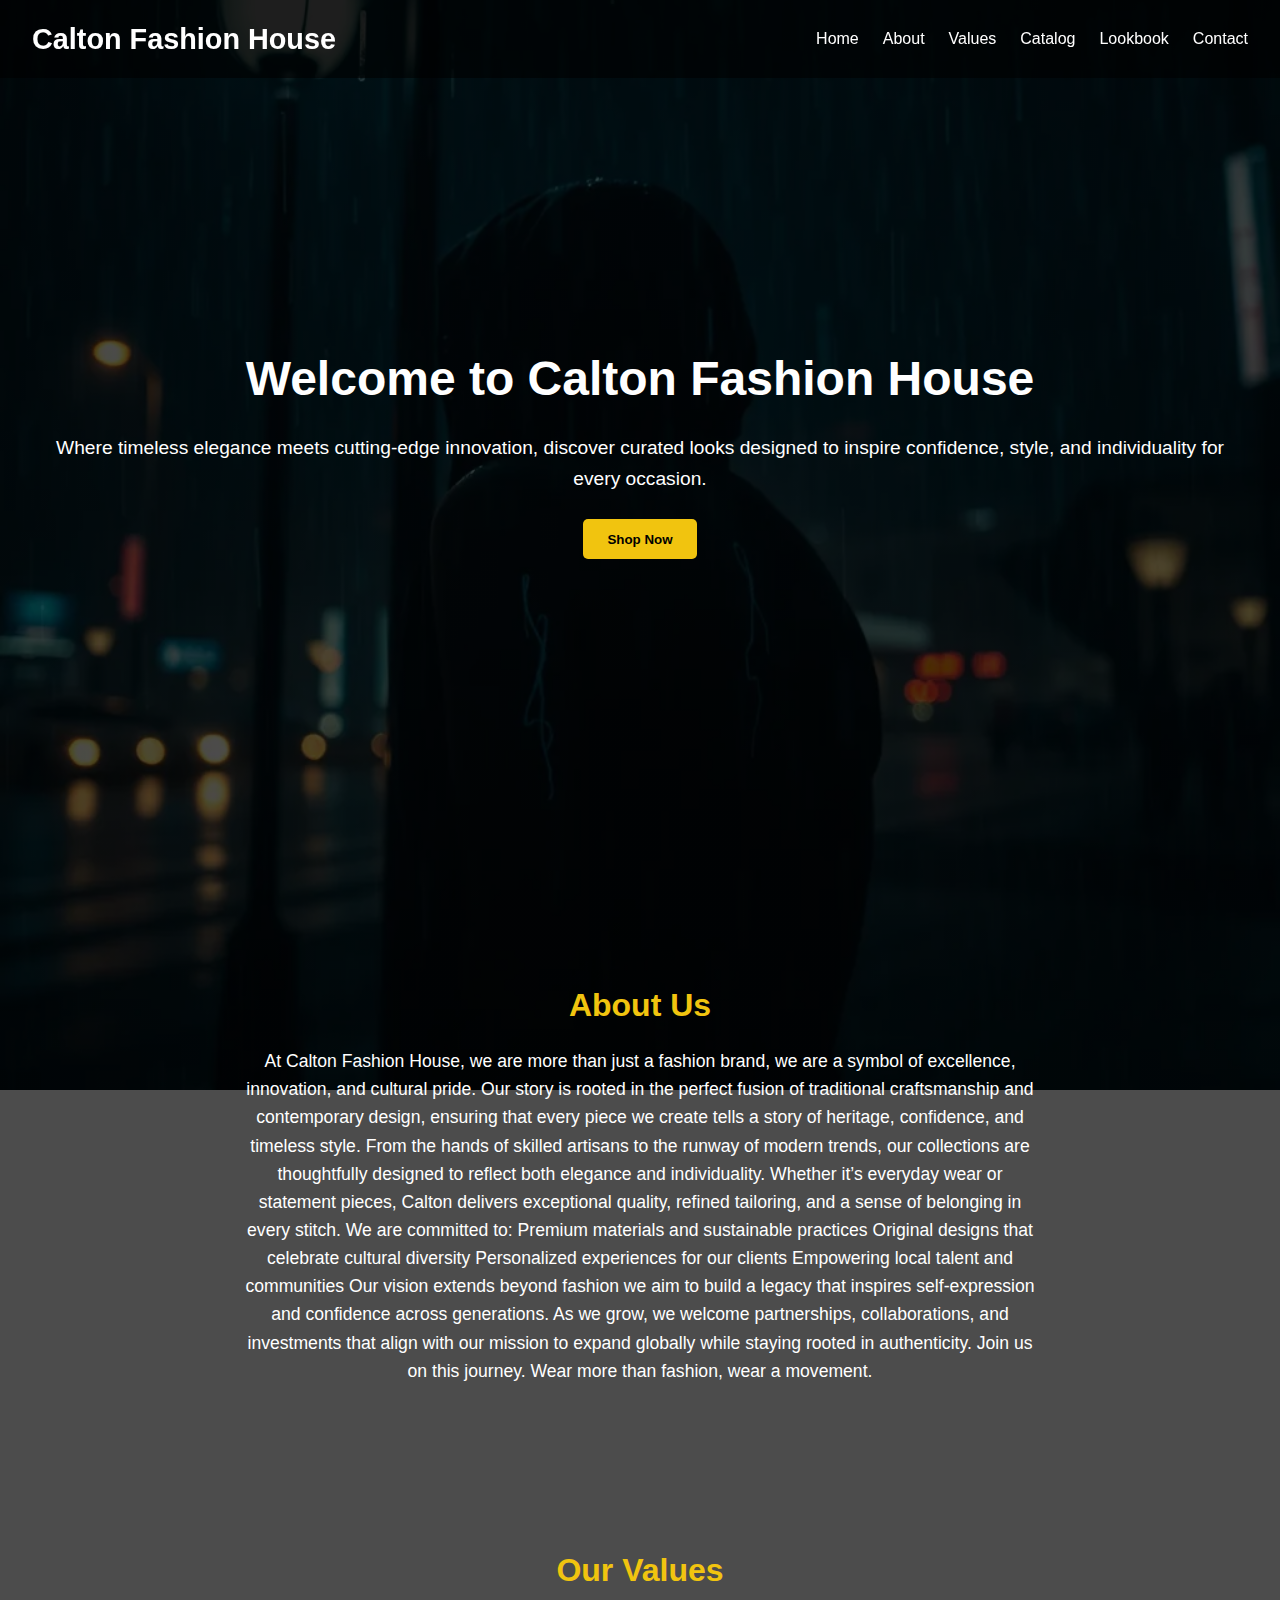
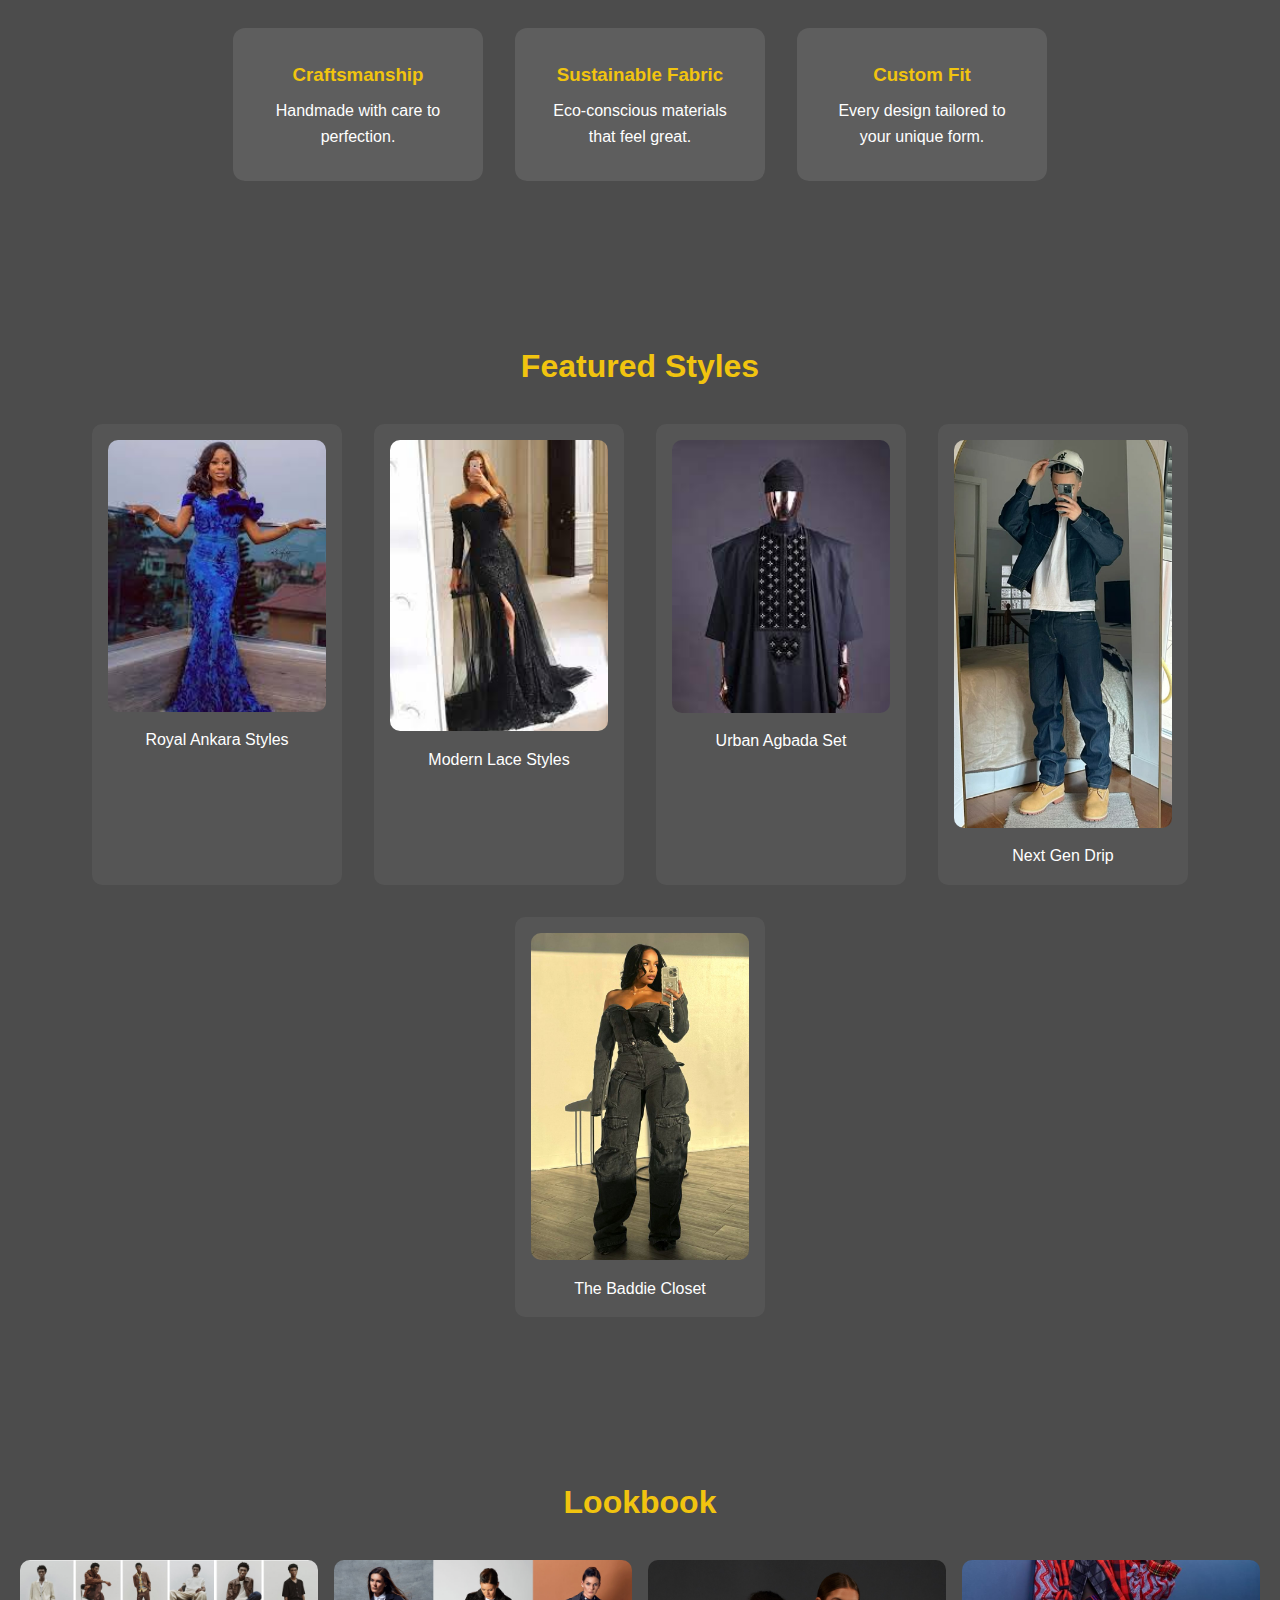
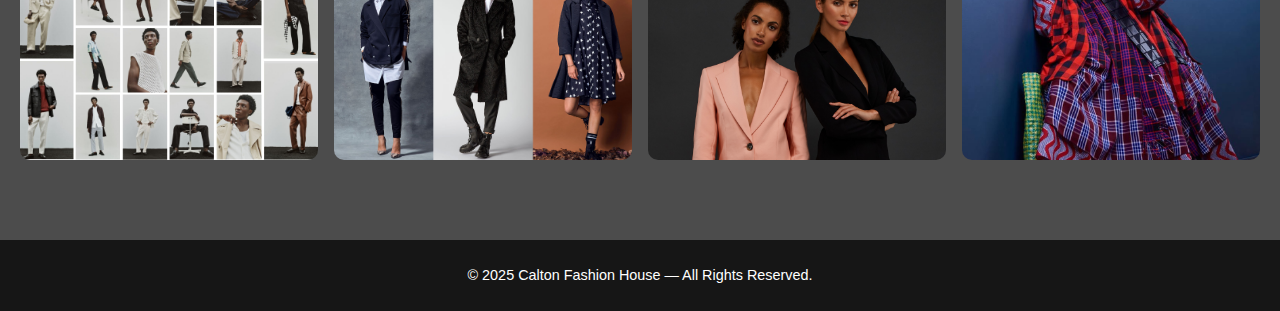
<file: index.html>
<!DOCTYPE html>
<html lang="en">
  <head>
    <meta charset="UTF-8" />
    <meta name="viewport" content="width=device-width, initial-scale=1.0" />
    <title>Calton Fashion House</title>
    <link rel="stylesheet" href="style.css" />
  </head>
  <body>
    <div class="background-slideshow"></div>

    <nav class="navbar">
      <div class="logo">Calton Fashion House</div>
      <ul class="nav-links">
        <li><a href="#home">Home</a></li>
        <li><a href="#about">About</a></li>
        <li><a href="#values">Values</a></li>
        <li><a href="#catalog">Catalog</a></li>
        <li><a href="#gallery">Lookbook</a></li>
        <li><a href="contactus.html">Contact</a></li>
      </ul>
    </nav>

    <section class="hero" id="home">
      <div class="hero-text">
        <h1>Welcome to Calton Fashion House</h1>
        <p>
          Where timeless elegance meets cutting-edge innovation, discover
          curated looks designed to inspire confidence, style, and individuality
          for every occasion.
        </p>
        <button class="shop-button" onclick="location.href='#catalog'">
          Shop Now
        </button>
      </div>
    </section>

    <section class="about" id="about">
      <h2>About Us</h2>
      <p>
        At Calton Fashion House, we are more than just a fashion brand, we are a
        symbol of excellence, innovation, and cultural pride. Our story is
        rooted in the perfect fusion of traditional craftsmanship and
        contemporary design, ensuring that every piece we create tells a story
        of heritage, confidence, and timeless style. From the hands of skilled
        artisans to the runway of modern trends, our collections are
        thoughtfully designed to reflect both elegance and individuality.
        Whether it’s everyday wear or statement pieces, Calton delivers
        exceptional quality, refined tailoring, and a sense of belonging in
        every stitch. We are committed to: Premium materials and sustainable
        practices Original designs that celebrate cultural diversity
        Personalized experiences for our clients Empowering local talent and
        communities Our vision extends beyond fashion we aim to build a legacy
        that inspires self-expression and confidence across generations. As we
        grow, we welcome partnerships, collaborations, and investments that
        align with our mission to expand globally while staying rooted in
        authenticity. Join us on this journey. Wear more than fashion, wear a
        movement.
      </p>
    </section>

    <section class="values" id="values">
      <h2>Our Values</h2>
      <div class="services">
        <div class="service-box">
          <h3>Craftsmanship</h3>
          <p>Handmade with care to perfection.</p>
        </div>
        <div class="service-box">
          <h3>Sustainable Fabric</h3>
          <p>Eco-conscious materials that feel great.</p>
        </div>
        <div class="service-box">
          <h3>Custom Fit</h3>
          <p>Every design tailored to your unique form.</p>
        </div>
      </div>
    </section>

    <section class="catalog" id="catalog">
      <h2>Featured Styles</h2>
      <div class="catalog-items">
        <div class="item" onclick="location.href='ankara/royalAnkara.html'">
          <img src="./Image/fashion1.jpg" alt="Royal Ankara Gown" />
          <p>Royal Ankara Styles</p>
        </div>
        <div class="item" onclick="location.href='catalog.html#style2'">
          <img src="./Image/fashion2.jpg" alt="Modern Lace Dress" />
          <p>Modern Lace Styles</p>
        </div>
        <div class="item" onclick="location.href='catalog.html#style3'">
          <img src="./Image/fashion3.jpg" alt="Urban Agbada Set" />
          <p>Urban Agbada Set</p>
        </div>
        <div class="item" onclick="location.href='catalog.html#style3'">
          <img src="./Image/fashion4.jpg" alt="Urban Agbada Set" />
          <p>Next Gen Drip</p>
        </div>
        <div
          class="item"
          onclick="location.href='./thebaddiecloset/thebaddiecloset.html'"
        >
          <img src="./Image/fashion5.jpg" alt="Urban Agbada Set" />
          <p>The Baddie Closet</p>
        </div>
      </div>
    </section>

    <section class="insta-gallery" id="gallery">
      <h2>Lookbook</h2>
      <div class="grid">
        <img src="./Image/gallery1.jpg" alt="Look 1" />
        <img src="./Image/gallery2.jpg" alt="Look 2" />
        <img src="./Image/gallery3.jpg" alt="Look 3" />
        <img src="./Image/gallery4.jpg" alt="Look 4" />
      </div>
    </section>

    <footer class="footer">
      <p>&copy; 2025 Calton Fashion House — All Rights Reserved.</p>
    </footer>
  </body>
</html>
</file>
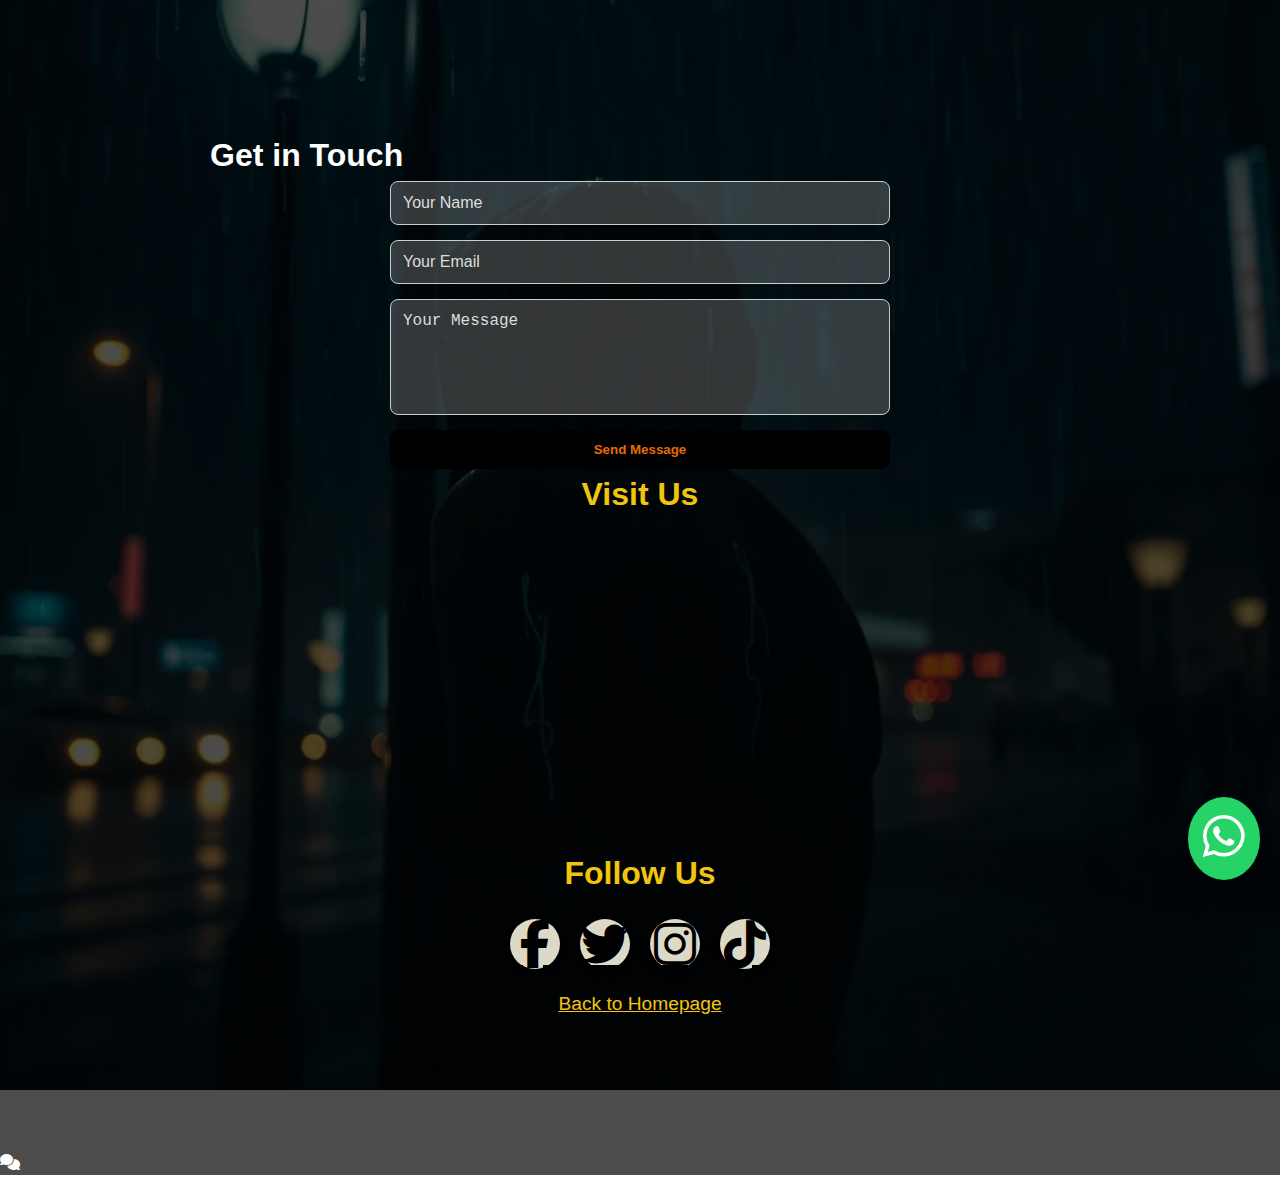
<file: contactus.html>
<!DOCTYPE html>
<html lang="en">
<head>
  <meta charset="UTF-8" />
  <meta name="viewport" content="width=device-width, initial-scale=1.0" />
  <title>Contact Us - Calton Fashion House</title>
  <link rel="stylesheet" href="style.css" />

  <!-- Font Awesome working CDN -->
<link rel="stylesheet" href="https://cdnjs.cloudflare.com/ajax/libs/font-awesome/6.4.0/css/all.min.css" />


</head>

<body>
  <div class="contact-background"></div>

  <div class="contact-container">
    <h1 class="contact-title">Get in Touch</h1>

    <div class="contact-sections">
      <!-- Contact Form -->
      <form class="contact-form" action="mailto:emmmfavour311@gmail.com" method="POST" enctype="text/plain">
        <input type="text" name="name" placeholder="Your Name" required />
        <input type="email" name="email" placeholder="Your Email" required />
        <textarea name="message" placeholder="Your Message" rows="5" required></textarea>
        <button type="submit">Send Message</button>

      </form>

      <!-- Visit & Map Section -->
      <div class="visit-us">
        <h2>Visit Us</h2>
        <div class="map">
          <iframe 
            src="https://www.google.com/maps/embed?pb=!1m18!1m12!1m3!1d3941.669698829135!2d7.4892972!3d9.057859399999998!2m3!1f0!2f0!3f0!3m2!1i1024!2i768!4f13.1!3m3!1m2!1s0x104e752a64080b8f%3A0x26b77c219d3793aa!2sUniversity%20of%20Abuja!5e0!3m2!1sen!2sng!4v1651324412514!5m2!1sen!2sng" 
            width="100%" 
            height="200" 
            style="border:0;" 
            allowfullscreen="" 
            loading="lazy" 
            referrerpolicy="no-referrer-when-downgrade">
          </iframe>
        </div>
      </div>

      <!-- Social Icons -->
      <section class="social-section">
        <h2>Follow Us</h2>
        <div class="social-icons">
          <a href="#"><i class="fab fa-facebook-f"></i></a>
          <a href="#"><i class="fab fa-twitter"></i></a>
          <a href="#"><i class="fab fa-instagram"></i></a>
          <a href="#"><i class="fab fa-tiktok"></i></a>
        </div>
        <a href="../index.html" class="back-home">Back to Homepage</a>
      </section>
    </div>
  </div>

  <!-- WhatsApp Chat Bubble -->
  <a href="https://wa.me/2349074704149" class="whatsapp-float" target="_blank" title="Chat with us on WhatsApp">
    <i class="fab fa-whatsapp"></i>
  </a>

  <!-- Floating call/chat icon -->
  <div class="chat-circle">
    <i class="fas fa-comments"></i>
  </div>
</body>
</html>
</file>
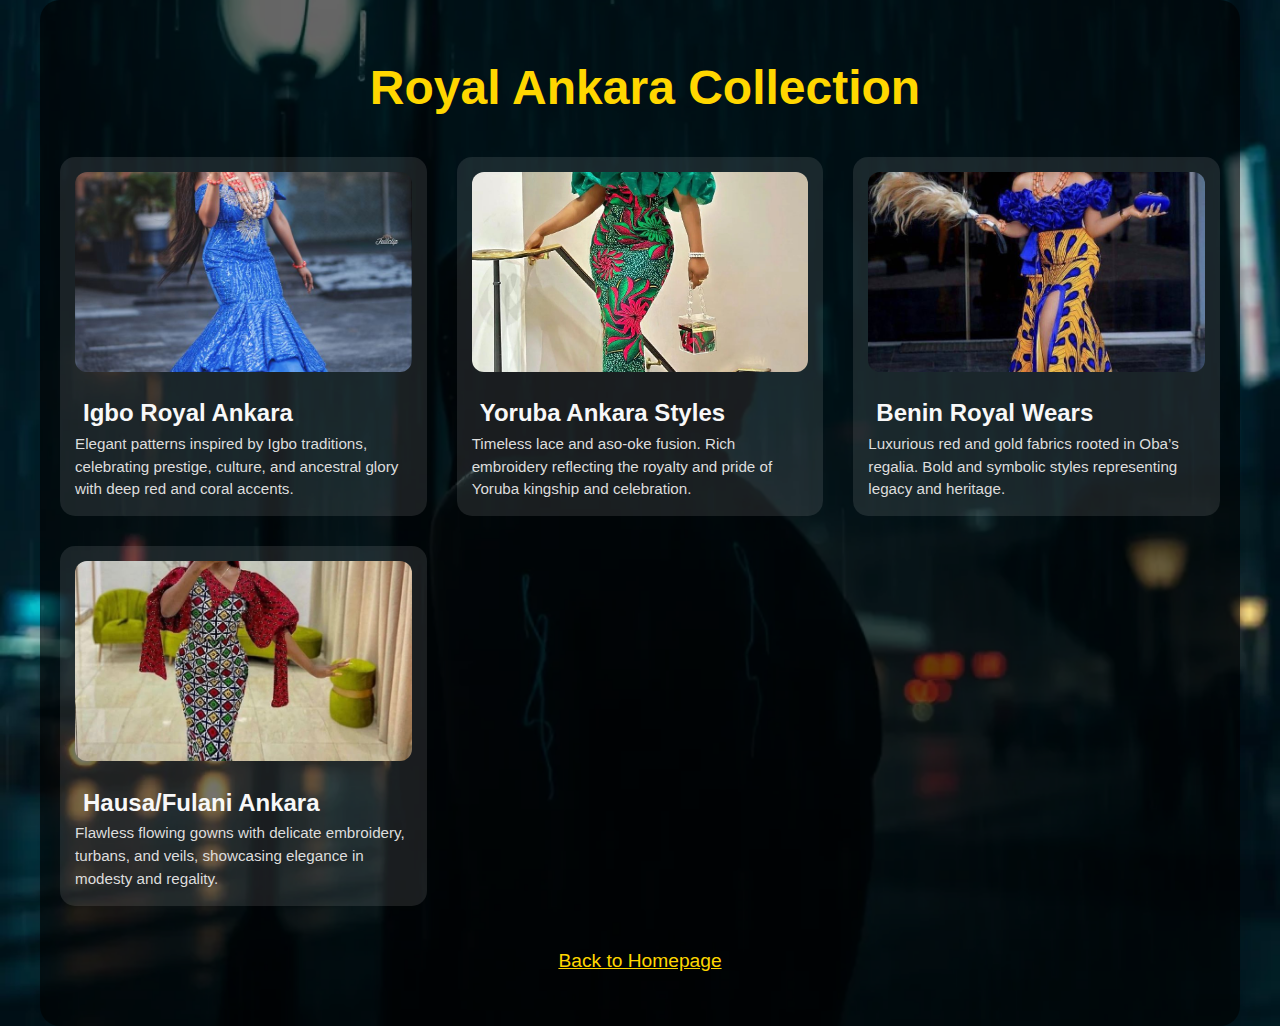
<file: ankara/royalAnkara.html>
<!DOCTYPE html>
<html lang="en">
  <head>
    <meta charset="UTF-8" />
    <meta name="viewport" content="width=device-width, initial-scale=1.0" />
    <title>Royal Ankara Collection - Calton Fashion House</title>

    <!-- Main CSS -->
    <link rel="stylesheet" href="../style.css" />

    <!-- Font Awesome for Icons -->
    <link
      rel="stylesheet"
      href="https://cdnjs.cloudflare.com/ajax/libs/font-awesome/6.5.0/css/all.min.css"
      integrity="sha512-om1PsRY0ZCw9BBzgc29WPtB94h9Y1FujKdu2zAmuOWEyo4UJxumCk2NmyDcKMBpBqUOErFOJ7pKx8YZjG2fZqw=="
      crossorigin="anonymous"
      referrerpolicy="no-referrer"
    />

    <style>
      body {
        background: url("../Image/background.jpg") no-repeat center center fixed;
        background-size: cover;
        font-family: "Segoe UI", sans-serif;
        color: #fff;
      }

      /* Animations */
      @keyframes fadeSlideUp {
        0% {
          opacity: 0;
          transform: translateY(30px);
        }
        100% {
          opacity: 1;
          transform: translateY(0);
        }
      }

      @keyframes fadeZoom {
        0% {
          opacity: 0;
          transform: scale(0.8);
        }
        100% {
          opacity: 1;
          transform: scale(1);
        }
      }

      .ankara-page {
        background-color: rgba(0, 0, 0, 0.6);
        padding: 50px 20px;
        max-width: 1200px;
        margin: auto;
        border-radius: 20px;
        animation: fadeZoom 1s ease forwards;
      }

      .ankara-page h1 {
        text-align: center;
        font-size: 3rem;
        margin-bottom: 30px;
        color: gold;
        animation: fadeZoom 1s ease forwards;
      }

      .ankara-page h1 i {
        margin-right: 10px;
        color: #ffd700;
      }

      .tribe-styles {
        display: grid;
        grid-template-columns: repeat(auto-fit, minmax(280px, 1fr));
        gap: 30px;
      }

      .tribe-card {
        background: rgba(255, 255, 255, 0.1);
        border-radius: 15px;
        padding: 15px;
        transition: transform 0.3s ease;
        cursor: pointer;
        animation: fadeSlideUp 0.8s ease forwards;
      }

      .tribe-card:hover {
        transform: scale(1.05);
        background: rgba(255, 255, 255, 0.2);
      }

      .tribe-card img {
        width: 100%;
        border-radius: 12px;
        height: 200px;
        object-fit: cover;
      }

      .tribe-card h3 {
        margin-top: 15px;
        font-size: 1.5rem;
        color: #f8f8f8;
      }

      .tribe-card h3 i {
        margin-right: 8px;
        color: gold;
      }

      .tribe-card p {
        font-size: 0.95rem;
        line-height: 1.5;
        color: #ddd;
      }

      .back-home {
        display: block;
        text-align: center;
        margin-top: 40px;
        font-size: 1.2rem;
        color: #ffd700;
        text-decoration: underline;
      }

      a {
        text-decoration: none;
      }
    </style>
  </head>

  <body>
    <div class="ankara-page">
      <h1><i class="fas fa-crown"></i>Royal Ankara Collection</h1>

      <div class="tribe-styles">
        <a href="igbo/igboRoyal.html">
          <div class="tribe-card">
            <img src="../Image/igbo-ankara.jpg" alt="Igbo Royal Ankara" />
            <h3><i class="fas fa-drum"></i>Igbo Royal Ankara</h3>
            <p>
              Elegant patterns inspired by Igbo traditions, celebrating
              prestige, culture, and ancestral glory with deep red and coral
              accents.
            </p>
          </div>
        </a>

        <a href="yoruba/yorubaAnkarastyles.html">
          <div class="tribe-card">
            <img src="../Image/yoruba-ankara.jpg" alt="Yoruba Ankara Styles" />
            <h3><i class="fas fa-feather-alt"></i>Yoruba Ankara Styles</h3>
            <p>
              Timeless lace and aso-oke fusion. Rich embroidery reflecting the
              royalty and pride of Yoruba kingship and celebration.
            </p>
          </div>
        </a>

        <div class="tribe-card">
          <img src="../Image/benin-ankara.jpg" alt="Benin Royal Wears" />
          <h3><i class="fas fa-shield-alt"></i>Benin Royal Wears</h3>
          <p>
            Luxurious red and gold fabrics rooted in Oba’s regalia. Bold and
            symbolic styles representing legacy and heritage.
          </p>
        </div>

        <div class="tribe-card">
          <img src="../Image/hausa-ankara.jpg" alt="Hausa/Fulani Ankara" />
          <h3><i class="fas fa-moon"></i>Hausa/Fulani Ankara</h3>
          <p>
            Flawless flowing gowns with delicate embroidery, turbans, and veils,
            showcasing elegance in modesty and regality.
          </p>
        </div>
      </div>

      <a href="../index.html" class="back-home"
        ><i class="fas fa-arrow-left"></i> Back to Homepage</a
      >
    </div>
  </body>
</html>
</file>
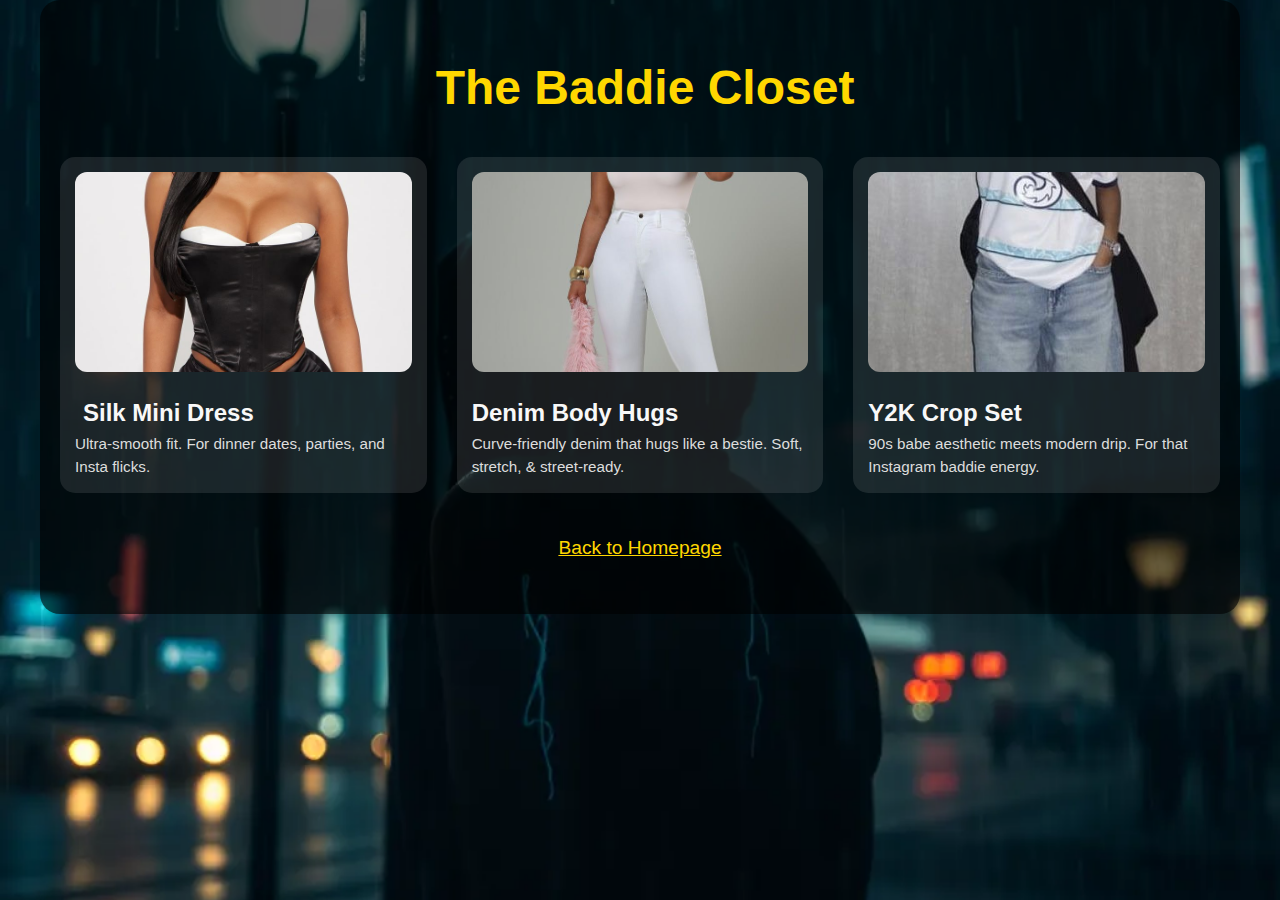
<file: thebaddiecloset/thebaddiecloset.html>
<!DOCTYPE html>
<html lang="en">
<head>
  <meta charset="UTF-8" />
  <meta name="viewport" content="width=device-width, initial-scale=1.0"/>
  <title>The Baddie Closet - Calton Fashion House</title>
  
  <!-- Main CSS -->
  <link rel="stylesheet" href="../style.css" />
  
  <!-- Font Awesome for Icons -->
  <link rel="stylesheet" href="https://cdnjs.cloudflare.com/ajax/libs/font-awesome/6.5.0/css/all.min.css" integrity="sha512-om1PsRY0ZCw9BBzgc29WPtB94h9Y1FujKdu2zAmuOWEyo4UJxumCk2NmyDcKMBpBqUOErFOJ7pKx8YZjG2fZqw==" crossorigin="anonymous" referrerpolicy="no-referrer" />

  <style>
    body {
      background: url('../Image/background.jpg') no-repeat center center fixed;
      background-size: cover;
      font-family: 'Segoe UI', sans-serif;
      color: #fff;
    }

    /* Animations */
    @keyframes fadeSlideUp {
      0% {
        opacity: 0;
        transform: translateY(30px);
      }
      100% {
        opacity: 1;
        transform: translateY(0);
      }
    }

    @keyframes fadeZoom {
      0% {
        opacity: 0;
        transform: scale(0.8);
      }
      100% {
        opacity: 1;
        transform: scale(1);
      }
    }

    .ankara-page {
      background-color: rgba(0, 0, 0, 0.6);
      padding: 50px 20px;
      max-width: 1200px;
      margin: auto;
      border-radius: 20px;
      animation: fadeZoom 1s ease forwards;
    }

    .ankara-page h1 {
      text-align: center;
      font-size: 3rem;
      margin-bottom: 30px;
      color: gold;
      animation: fadeZoom 1s ease forwards;
    }

    .ankara-page h1 i {
      margin-right: 10px;
      color: #ffd700;
    }

    .tribe-styles {
      display: grid;
      grid-template-columns: repeat(auto-fit, minmax(280px, 1fr));
      gap: 30px;
    }

    .tribe-card {
      background: rgba(255, 255, 255, 0.1);
      border-radius: 15px;
      padding: 15px;
      transition: transform 0.3s ease;
      cursor: pointer;
      animation: fadeSlideUp 0.8s ease forwards;
    }

    .tribe-card:hover {
      transform: scale(1.05);
      background: rgba(255, 255, 255, 0.2);
    }

    .tribe-card img {
      width: 100%;
      border-radius: 12px;
      height: 200px;
      object-fit: cover;
    }

    .tribe-card h3 {
      margin-top: 15px;
      font-size: 1.5rem;
      color: #f8f8f8;
    }

    .tribe-card h3 i {
      margin-right: 8px;
      color: gold;
    }

    .tribe-card p {
      font-size: 0.95rem;
      line-height: 1.5;
      color: #ddd;
    }

    .back-home {
      display: block;
      text-align: center;
      margin-top: 40px;
      font-size: 1.2rem;
      color: #ffd700;
      text-decoration: underline;
    }

    a {
      text-decoration: none;
    }
  </style>
</head>

<body>
  <div class="ankara-page">
    <h1><i class="fas fa-crown"></i>The Baddie Closet</h1>

    <div class="tribe-styles">

      <a href="./silkMiniDress/SilkminiDress.html">
        <div class="tribe-card">
          <img src="../Image/baddie1.jpg" alt="Silk Mini Dress"  />
          <h3><i class="fas fa-drum"></i>Silk Mini Dress</h3>
          <p>Ultra-smooth fit. For dinner dates, parties, and Insta flicks.</p>
        </div>
      </a>

        <a href="./DenimBodyHug/Denim.html">
      <div class="tribe-card">
        <img src="../Image/baddie2.jpg" alt="Denim Body Hug" />
        <h3>Denim Body Hugs</h3>
        <p>Curve-friendly denim that hugs like a bestie. Soft, stretch, & street-ready.</p>
      </div>
      </a>

      <a href="./Y2KCropSet/Y2kCropSet.html">
      <div class="tribe-card">
       <img src="../Image/baddie3.jpg" alt="Y2K Crop Set" />
        <h3>Y2K Crop Set</h3>
        <p>90s babe aesthetic meets modern drip. For that Instagram baddie energy.</p>
      </div>
      </a>

    </div>

    <a href="../index.html" class="back-home"><i class="fas fa-arrow-left"></i> Back to Homepage</a>
  </div>
</body>
</html>
</file>
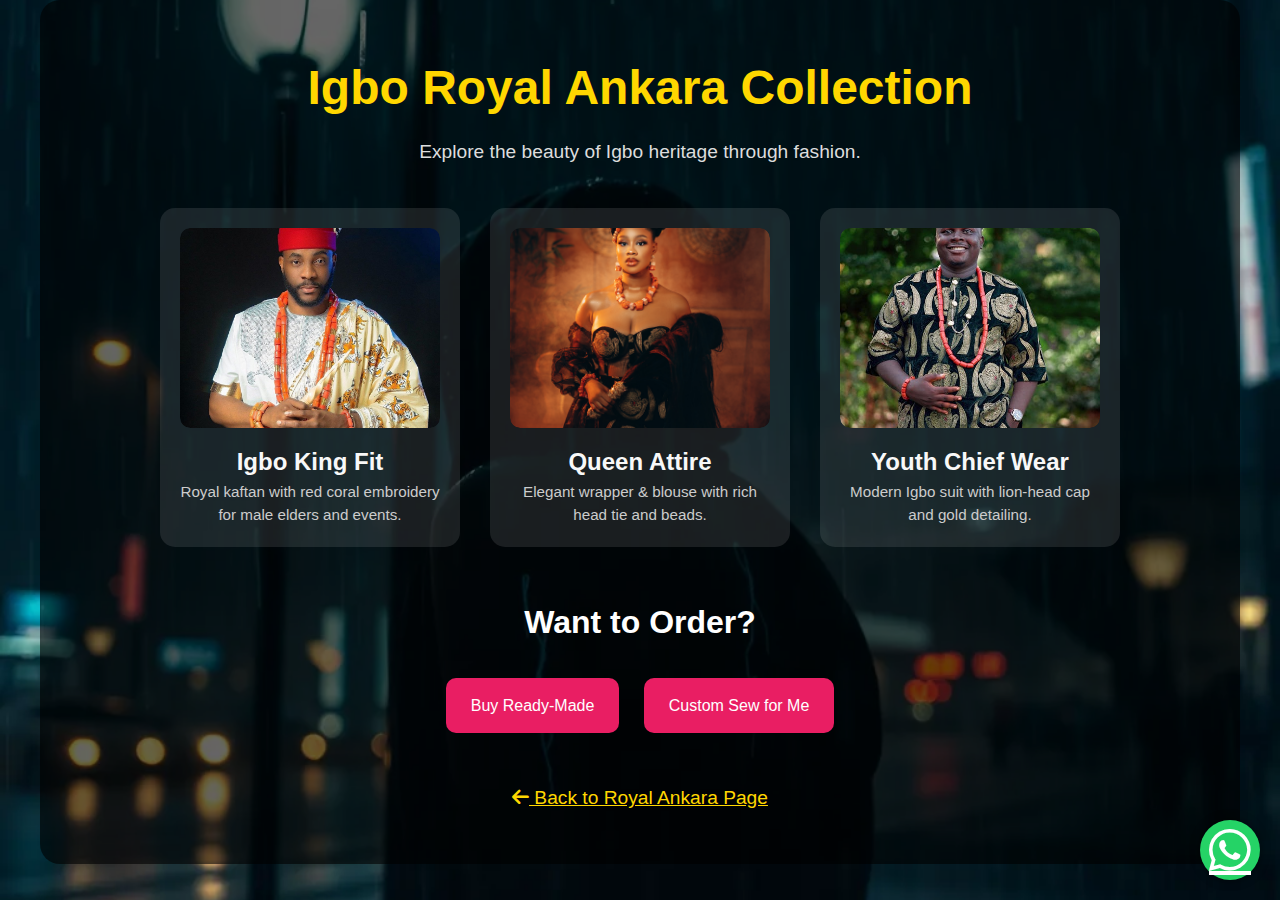
<file: ankara/igbo/igboRoyal.html>
<!DOCTYPE html>
<html lang="en">
  <head>
    <meta charset="UTF-8" />
    <meta name="viewport" content="width=device-width, initial-scale=1.0" />
    <title>Igbo Royal Ankara - Calton Fashion House</title>

    <!-- Main CSS -->
    <link rel="stylesheet" href="../../style.css" />

    <!-- Font Awesome for Icons -->
    <link
      rel="stylesheet"
      href="https://cdnjs.cloudflare.com/ajax/libs/font-awesome/6.5.0/css/all.min.css"
    />
    <link
      rel="stylesheet"
      href="https://cdn.jsdelivr.net/npm/swiper@11/swiper-bundle.min.css"
    />

    <style>
      body {
        margin: 0;
        padding: 0;
        font-family: "Segoe UI", sans-serif;
        background: url("../../Image/background.jpg") no-repeat center center
          fixed;
        background-size: cover;
        color: #fff;
      }

      .igbo-ankara-page {
        background-color: rgba(0, 0, 0, 0.6);
        padding: 50px 20px;
        max-width: 1200px;
        margin: auto;
        border-radius: 20px;
        animation: fadeIn 1s ease-in-out;
      }

      @keyframes fadeIn {
        from {
          opacity: 0;
          transform: translateY(20px);
        }
        to {
          opacity: 1;
          transform: translateY(0);
        }
      }

      .banner {
        text-align: center;
        margin-bottom: 40px;
      }

      .banner h1 {
        font-size: 3rem;
        color: gold;
        margin-bottom: 10px;
      }

      .banner p {
        font-size: 1.2rem;
        color: #ddd;
      }

      .catalog-grid {
        display: flex;
        flex-wrap: wrap;
        gap: 30px;
        justify-content: center;
      }

      .style-box {
        background: rgba(255, 255, 255, 0.1);
        padding: 20px;
        border-radius: 15px;
        width: 300px;
        text-align: center;
        transition: transform 0.3s ease;
        cursor: pointer;
      }

      .style-box:hover {
        transform: scale(1.05);
        background: rgba(255, 255, 255, 0.2);
      }

      .swiper {
        width: 100%;
        height: 200px;
        border-radius: 10px;
        margin-bottom: 15px;
      }

      .swiper-slide img {
        width: 100%;
        height: 100%;
        object-fit: cover;
        border-radius: 10px;
      }

      .style-box h3 {
        font-size: 1.5rem;
        color: #f8f8f8;
      }

      .style-box p {
        font-size: 0.95rem;
        color: #ccc;
        line-height: 1.5;
      }

      .back-home {
        display: block;
        text-align: center;
        margin-top: 40px;
        font-size: 1.2rem;
        color: #ffd700;
        text-decoration: underline;
      }

      .back-home:hover {
        color: #ffffff;
        text-shadow: 0 0 10px #ffd700;
      }

      .purchase-section {
        margin-top: 50px;
        text-align: center;
      }

      .purchase-section h2 {
        color: #fff;
        margin-bottom: 20px;
      }

      .purchase-buttons a {
        display: inline-block;
        margin: 10px;
        padding: 15px 25px;
        font-size: 1rem;
        border-radius: 10px;
        color: #fff;
        background-color: #e91e63;
        text-decoration: none;
        transition: background 0.3s ease;
      }

      .purchase-buttons a:hover {
        background-color: #c2185b;
      }

      .whatsapp-button {
        position: fixed;
        bottom: 20px;
        right: 20px;
        background: #25d366;
        color: white;
        border-radius: 50%;
        width: 60px;
        height: 60px;
        display: flex;
        justify-content: center;
        align-items: center;
        font-size: 30px;
        box-shadow: 0 0 10px rgba(0, 0, 0, 0.5);
        z-index: 1000;
      }

      .modal {
        display: none;
        position: fixed;
        z-index: 9999;
        left: 0;
        top: 0;
        width: 100%;
        height: 100%;
        overflow: auto;
        background-color: rgba(0, 0, 0, 0.8);
        animation: fadeIn 0.4s;
        justify-content: center;
        align-items: center;
      }

      .modal-content {
        background-color: #222;
        padding: 20px;
        border-radius: 15px;
        width: 95%;
        max-width: 800px;
        color: #fff;
        text-align: center;
        position: relative;
      }

      .modal-content h2 {
        color: gold;
        margin-bottom: 10px;
      }

      .modal-carousel {
        display: flex;
        gap: 15px;
        overflow-x: auto;
        padding: 10px 0;
      }

      .modal-carousel img {
        height: 200px;
        border-radius: 10px;
        flex-shrink: 0;
      }

      .close {
        position: absolute;
        top: 10px;
        right: 20px;
        color: #fff;
        font-size: 28px;
        cursor: pointer;
      }
    </style>
  </head>
  <body>
    <div class="igbo-ankara-page">
      <header class="banner">
        <h1>Igbo Royal Ankara Collection</h1>
        <p>Explore the beauty of Igbo heritage through fashion.</p>
      </header>

      <div class="catalog-grid">
        <div class="style-box" onclick="openModal('modal-king')">
          <div class="swiper">
            <div class="swiper-wrapper">
              <div class="swiper-slide">
                <img src="../../Image/igbo-1.jpg" alt="Igbo King Fit" />
              </div>
              <div class="swiper-slide">
                <img src="../../Image/igbo-1b.jpg" alt="Igbo King Fit 2" />
              </div>
              <div class="swiper-slide">
                <img src="../../Image/igbo-1c.jpg" alt="Igbo King Fit 3" />
              </div>
            </div>
          </div>
          <h3>Igbo King Fit</h3>
          <p>
            Royal kaftan with red coral embroidery for male elders and events.
          </p>
        </div>

        <div class="style-box" onclick="openModal('modal-queen')">
          <div class="swiper">
            <div class="swiper-wrapper">
              <div class="swiper-slide">
                <img src="../../Image/igbo-2.jpg" alt="Queen Attire" />
              </div>
              <div class="swiper-slide">
                <img src="../../Image/igbo-2b.jpg" alt="Queen Attire 2" />
              </div>
              <div class="swiper-slide">
                <img src="../../Image/igbo-2c.jpg" alt="Queen Attire 3" />
              </div>
            </div>
          </div>
          <h3>Queen Attire</h3>
          <p>Elegant wrapper & blouse with rich head tie and beads.</p>
        </div>

        <div class="style-box" onclick="openModal('modal-chief')">
          <div class="swiper">
            <div class="swiper-wrapper">
              <div class="swiper-slide">
                <img src="../../Image/igbo-3.jpg" alt="Youth Chief Wear" />
              </div>
              <div class="swiper-slide">
                <img src="../../Image/igbo-3b.jpg" alt="Youth Chief Wear 2" />
              </div>
              <div class="swiper-slide">
                <img src="../../Image/igbo-3c.jpg" alt="Youth Chief Wear 3" />
              </div>
            </div>
          </div>
          <h3>Youth Chief Wear</h3>
          <p>Modern Igbo suit with lion-head cap and gold detailing.</p>
        </div>
      </div>

      <div class="purchase-section">
        <h2>Want to Order?</h2>
        <div class="purchase-buttons">
          <a href="#">Buy Ready-Made</a>
          <a href="#">Custom Sew for Me</a>
        </div>
      </div>

      <a href="../royalAnkara.html" class="back-home">
        <i class="fas fa-arrow-left"></i> Back to Royal Ankara Page
      </a>
    </div>

    <!-- WhatsApp Floating Button -->
    <a
      class="whatsapp-button"
      href="https://wa.me/2349074704149"
      target="_blank"
    >
      <i class="fab fa-whatsapp"></i>
    </a>

    <!-- Reusable Modal Template for All Products -->
    <div id="modal-king" class="modal">
      <div class="modal-content">
        <span class="close" onclick="closeModal('modal-king')">&times;</span>
        <h2>Igbo King Fit</h2>
        <p>
          Royal kaftan with red coral embroidery for male elders and events.
        </p>
        <div class="modal-carousel">
          <img src="../../Image/igbo-1.jpg" alt="Style 1" />
          <img src="../../Image/igbo-1b.jpg" alt="Style 1b" />
          <img src="../../Image/igbo-1c.jpg" alt="Style 1c" />
          <img src="../../Image/igbo-1d.jpg" alt="Style 1d" />
        </div>
        <p style="font-size: 1.2rem; color: gold">₦83,000</p>
        <div class="purchase-buttons">
          <a href="#">Buy Now</a>
          <a href="#">Custom Sew</a>
        </div>
      </div>
    </div>

    <div id="modal-queen" class="modal">
      <div class="modal-content">
        <span class="close" onclick="closeModal('modal-queen')">&times;</span>
        <h2>Queen Attire</h2>
        <p>Elegant wrapper & blouse with rich head tie and beads.</p>
        <div class="modal-carousel">
          <img src="../../Image/igbo-2.jpg" alt="Style 2" />
          <img src="../../Image/igbo-2b.jpg" alt="Style 2b" />
          <img src="../../Image/igbo-2c.jpg" alt="Style 2c" />
          <img src="../../Image/igbo-2d.jpg" alt="Style 2d" />
          <img src="../../Image/igbo-2e.jpg" alt="Style 2e" />
          <img src="../../Image/igbo-2f.jpg" alt="Style 2f" />
          <img src="../../Image/igbo-2g.jpg" alt="Style 2g" />
          <img src="../../Image/igbo-2h.jpg" alt="Style 2h" />
          <img src="../../Image/igbo-2i.jpg" alt="Style 2i" />
          <img src="../../Image/igbo-2j.jpg" alt="Style 2j" />
          <img src="../../Image/igbo-2k.jpg" alt="Style 2k" />
          <img src="../../Image/igbo-2l.jpg" alt="Style 2l" />
          <img src="../../Image/igbo-2m.jpg" alt="Style 2m" />
          <img src="../../Image/igbo-2n.jpg" alt="Style 2n" />
          <img src="../../Image/igbo-2o.jpg" alt="Style 2o" />
        </div>
        <p style="font-size: 1.2rem; color: gold">₦38,000</p>
        <div class="purchase-buttons">
          <a href="#">Buy Now</a>
          <a href="#">Custom Sew</a>
        </div>
      </div>
    </div>

    <div id="modal-chief" class="modal">
      <div class="modal-content">
        <span class="close" onclick="closeModal('modal-chief')">&times;</span>
        <h2>Youth Chief Wear</h2>
        <p>Modern Igbo suit with lion-head cap and gold detailing.</p>
        <div class="modal-carousel">
          <img src="../../Image/igbo-3.jpg" alt="Style 3" />
          <img src="../../Image/igbo-3b.jpg" alt="Style 3b" />
          <img src="../../Image/igbo-3c.jpg" alt="Style 3c" />
        </div>
        <p style="font-size: 1.2rem; color: gold">₦42,500</p>
        <div class="purchase-buttons">
          <a href="#">Buy Now</a>
          <a href="#">Custom Sew</a>
        </div>
      </div>
    </div>

    <script src="https://cdn.jsdelivr.net/npm/swiper@11/swiper-bundle.min.js"></script>
    <script>
      document.querySelectorAll(".swiper").forEach((swiperEl) => {
        new Swiper(swiperEl, {
          loop: true,
          autoplay: {
            delay: 3000,
            disableOnInteraction: false,
          },
          slidesPerView: 1,
          spaceBetween: 10,
        });
      });

      function openModal(id) {
        document.getElementById(id).style.display = "flex";
      }

      function closeModal(id) {
        document.getElementById(id).style.display = "none";
      }

      window.onclick = function (event) {
        document.querySelectorAll(".modal").forEach((modal) => {
          if (event.target === modal) modal.style.display = "none";
        });
      };
    </script>
  </body>
</html>
</file>
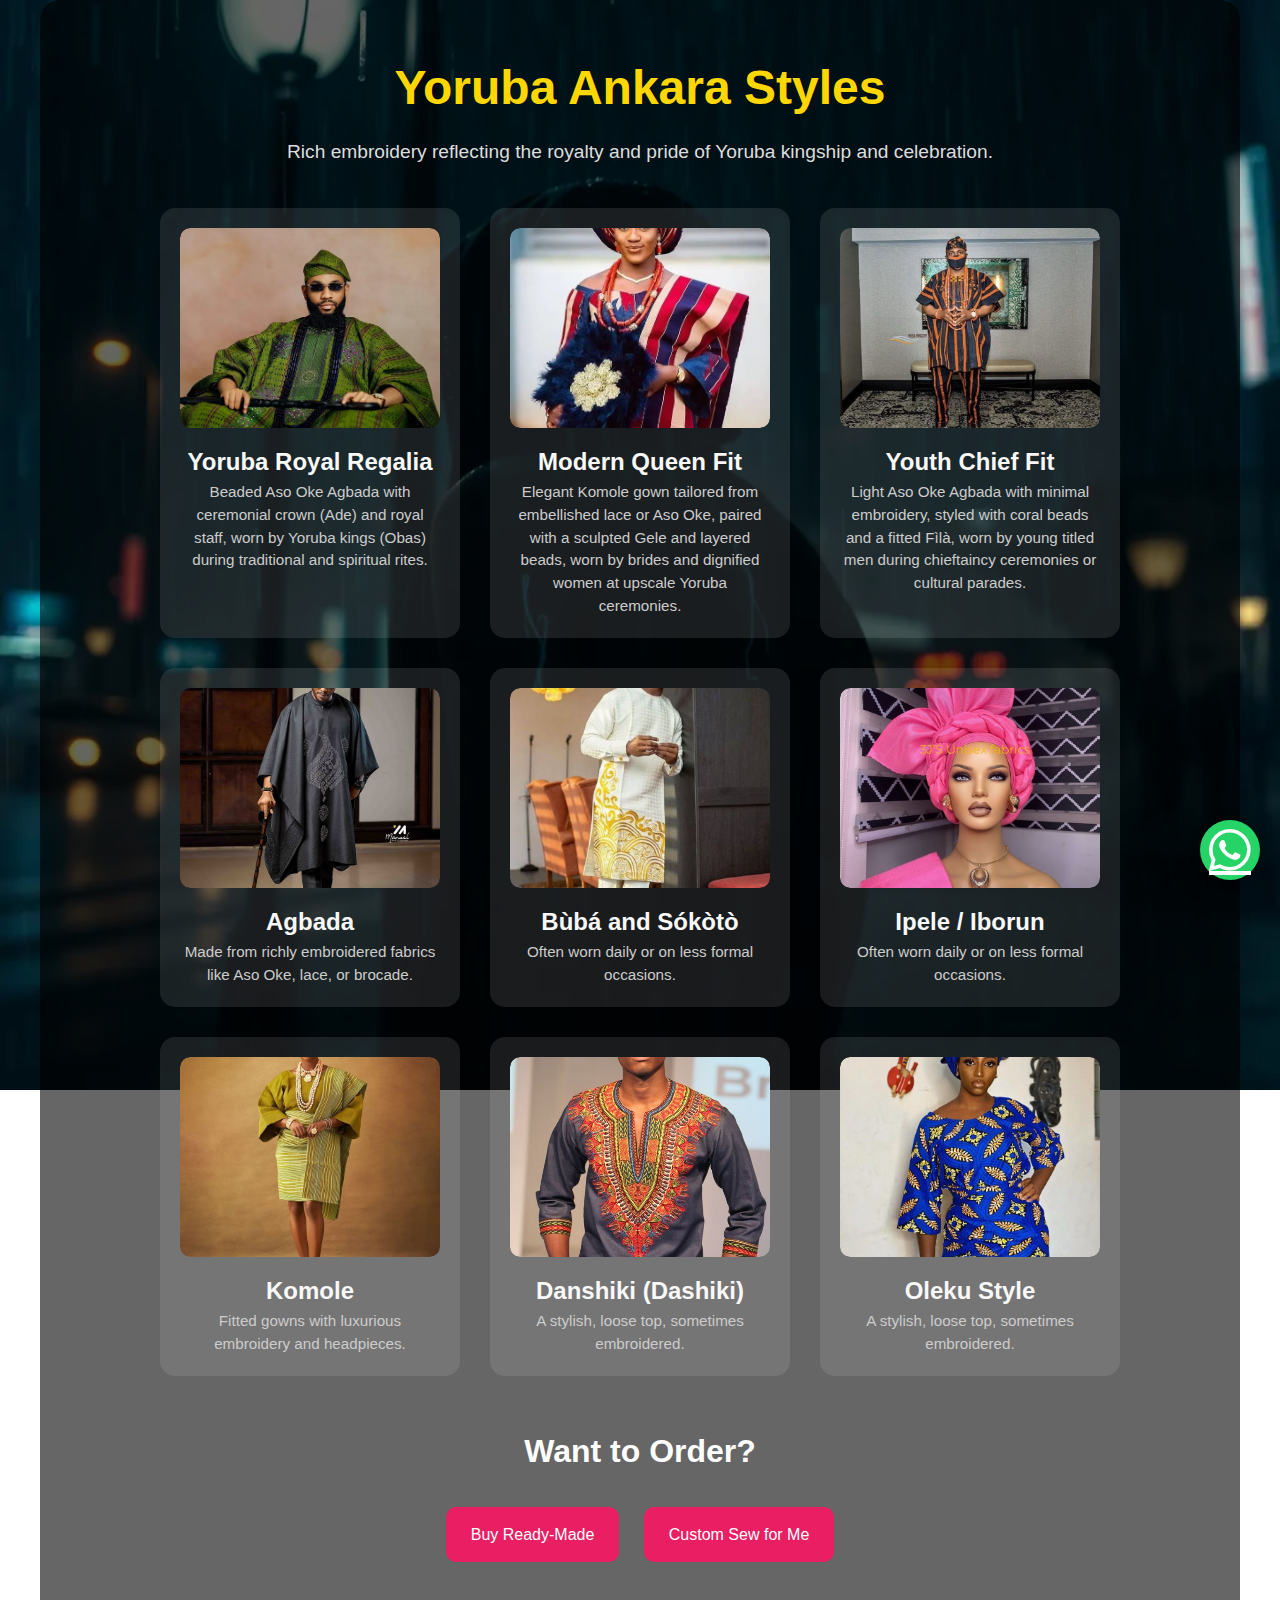
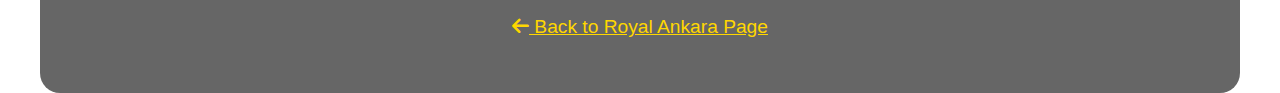
<file: ankara/yoruba/yorubaAnkarastyles.html>
<!DOCTYPE html>
<html lang="en">
  <head>
    <meta charset="UTF-8" />
    <meta name="viewport" content="width=device-width, initial-scale=1.0" />
    <title>Yoruba Ankara Styles - Calton Fashion House</title>

    <!-- Main CSS -->
    <link rel="stylesheet" href="../../style.css" />

    <!-- Font Awesome for Icons -->
    <link
      rel="stylesheet"
      href="https://cdnjs.cloudflare.com/ajax/libs/font-awesome/6.5.0/css/all.min.css"
    />
    <link
      rel="stylesheet"
      href="https://cdn.jsdelivr.net/npm/swiper@11/swiper-bundle.min.css"
    />

    <style>
      body {
        margin: 0;
        padding: 0;
        font-family: "Segoe UI", sans-serif;
        background: url("../../Image/background.jpg") no-repeat center center
          fixed;
        background-size: cover;
        color: #fff;
      }

      .igbo-ankara-page {
        background-color: rgba(0, 0, 0, 0.6);
        padding: 50px 20px;
        max-width: 1200px;
        margin: auto;
        border-radius: 20px;
        animation: fadeIn 1s ease-in-out;
      }

      @keyframes fadeIn {
        from {
          opacity: 0;
          transform: translateY(20px);
        }
        to {
          opacity: 1;
          transform: translateY(0);
        }
      }

      .banner {
        text-align: center;
        margin-bottom: 40px;
      }

      .banner h1 {
        font-size: 3rem;
        color: gold;
        margin-bottom: 10px;
      }

      .banner p {
        font-size: 1.2rem;
        color: #ddd;
      }

      .catalog-grid {
        display: flex;
        flex-wrap: wrap;
        gap: 30px;
        justify-content: center;
      }

      .style-box {
        background: rgba(255, 255, 255, 0.1);
        padding: 20px;
        border-radius: 15px;
        width: 300px;
        text-align: center;
        transition: transform 0.3s ease;
        cursor: pointer;
      }

      .style-box:hover {
        transform: scale(1.05);
        background: rgba(255, 255, 255, 0.2);
      }

      .swiper {
        width: 100%;
        height: 200px;
        border-radius: 10px;
        margin-bottom: 15px;
      }

      .swiper-slide img {
        width: 100%;
        height: 100%;
        object-fit: cover;
        border-radius: 10px;
      }

      .style-box h3 {
        font-size: 1.5rem;
        color: #f8f8f8;
      }

      .style-box p {
        font-size: 0.95rem;
        color: #ccc;
        line-height: 1.5;
      }

      .back-home {
        display: block;
        text-align: center;
        margin-top: 40px;
        font-size: 1.2rem;
        color: #ffd700;
        text-decoration: underline;
      }

      .back-home:hover {
        color: #ffffff;
        text-shadow: 0 0 10px #ffd700;
      }

      .purchase-section {
        margin-top: 50px;
        text-align: center;
      }

      .purchase-section h2 {
        color: #fff;
        margin-bottom: 20px;
      }

      .purchase-buttons a {
        display: inline-block;
        margin: 10px;
        padding: 15px 25px;
        font-size: 1rem;
        border-radius: 10px;
        color: #fff;
        background-color: #e91e63;
        text-decoration: none;
        transition: background 0.3s ease;
      }

      .purchase-buttons a:hover {
        background-color: #c2185b;
      }

      .whatsapp-button {
        position: fixed;
        bottom: 20px;
        right: 20px;
        background: #25d366;
        color: white;
        border-radius: 50%;
        width: 60px;
        height: 60px;
        display: flex;
        justify-content: center;
        align-items: center;
        font-size: 30px;
        box-shadow: 0 0 10px rgba(0, 0, 0, 0.5);
        z-index: 1000;
      }

      .modal {
        display: none;
        position: fixed;
        z-index: 9999;
        left: 0;
        top: 0;
        width: 100%;
        height: 100%;
        overflow: auto;
        background-color: rgba(0, 0, 0, 0.8);
        animation: fadeIn 0.4s;
        justify-content: center;
        align-items: center;
      }

      .modal-content {
        background-color: #222;
        padding: 20px;
        border-radius: 15px;
        width: 95%;
        max-width: 800px;
        color: #fff;
        text-align: center;
        position: relative;
      }

      .modal-content h2 {
        color: gold;
        margin-bottom: 10px;
      }

      .modal-carousel {
        display: flex;
        gap: 15px;
        overflow-x: auto;
        padding: 10px 0;
      }

      .modal-carousel img {
        height: 200px;
        border-radius: 10px;
        flex-shrink: 0;
      }

      .close {
        position: absolute;
        top: 10px;
        right: 20px;
        color: #fff;
        font-size: 28px;
        cursor: pointer;
      }
    </style>
  </head>
  <body>
    <div class="igbo-ankara-page">
      <header class="banner">
        <h1>Yoruba Ankara Styles</h1>
        <p>
          Rich embroidery reflecting the royalty and pride of Yoruba kingship
          and celebration.
        </p>
      </header>

      <div class="catalog-grid">
        <div class="style-box" onclick="openModal('modal-king')">
          <div class="swiper">
            <div class="swiper-wrapper">
              <div class="swiper-slide">
                <img src="../../Image/yorubaKing3.webp" alt="Yoruba King Fit" />
              </div>
              <div class="swiper-slide">
                <img
                  src="../../Image/yorubaKing2.jpg"
                  alt="Yoruba King Fit 2"
                />
              </div>
              <div class="swiper-slide">
                <img
                  src="../../Image/yorubaKing1.jpg"
                  alt="Yoruba King Fit 3"
                />
              </div>
            </div>
          </div>
          <h3>Yoruba Royal Regalia</h3>
          <p>
            Beaded Aso Oke Agbada with ceremonial crown (Ade) and royal staff,
            worn by Yoruba kings (Obas) during traditional and spiritual rites.
          </p>
        </div>

        <div class="style-box" onclick="openModal('modal-queen')">
          <div class="swiper">
            <div class="swiper-wrapper">
              <div class="swiper-slide">
                <img src="../../Image/yorubaQueen3.jpg" alt="Queen Attire" />
              </div>
              <div class="swiper-slide">
                <img src="../../Image/yorubaQueen1.webp" alt="Queen Attire 2" />
              </div>
              <div class="swiper-slide">
                <img src="../../Image/yorubawomen1.webp" alt="Queen Attire 3" />
              </div>
            </div>
          </div>
          <h3>Modern Queen Fit</h3>
          <p>
            Elegant Komole gown tailored from embellished lace or Aso Oke,
            paired with a sculpted Gele and layered beads, worn by brides and
            dignified women at upscale Yoruba ceremonies.
          </p>
        </div>

        <div class="style-box" onclick="openModal('modal-chief')">
          <div class="swiper">
            <div class="swiper-wrapper">
              <div class="swiper-slide">
                <img
                  src="../../Image/yorubaYouth2.jpg"
                  alt="Youth Chief Wear"
                />
              </div>
              <div class="swiper-slide">
                <img
                  src="../../Image/yorubaYouth5.webp"
                  alt="Youth Chief Wear 2"
                />
              </div>
              <div class="swiper-slide">
                <img
                  src="../../Image/yorubaYouth4.webp"
                  alt="Youth Chief Wear 3"
                />
              </div>
            </div>
          </div>
          <h3>Youth Chief Fit</h3>
          <p>
            Light Aso Oke Agbada with minimal embroidery, styled with coral
            beads and a fitted Fìlà, worn by young titled men during chieftaincy
            ceremonies or cultural parades.
          </p>
        </div>

        <div class="style-box" onclick="openModal('modal-agbada')">
          <div class="swiper">
            <div class="swiper-wrapper">
              <div class="swiper-slide">
                <img src="../../Image/Agbada1.jpg" alt="Agbada Wear" />
              </div>
              <div class="swiper-slide">
                <img src="../../Image/Agbada2.jpg" alt="Agbada Wear 2" />
              </div>
              <div class="swiper-slide">
                <img src="../../Image/Agbada3.jpg" alt="Agbada Wear 3" />
              </div>
              <div class="swiper-slide">
                <img src="../../Image/Agbada4.jpg" alt="Agbada Wear 3" />
              </div>
              <div class="swiper-slide">
                <img src="../../Image/Agbada5.jpg" alt="Agbada Wear 3" />
              </div>
            </div>
          </div>
          <h3>Agbada</h3>
          <p>
            Made from richly embroidered fabrics like Aso Oke, lace, or brocade.
          </p>
        </div>

        <div class="style-box" onclick="openModal('modal-Bùbá')">
          <div class="swiper">
            <div class="swiper-wrapper">
              <div class="swiper-slide">
                <img src="../../Image/Sokoto1.jpg" alt="Sokoto" />
              </div>
              <div class="swiper-slide">
                <img src="../../Image/sokoto2.jpg" alt="Sokoto" />
              </div>
              <div class="swiper-slide">
                <img src="../../Image/sokoto3.jpg" alt="Sokoto" />
              </div>
            </div>
          </div>
          <h3>Bùbá and Sókòtò</h3>
          <p>Often worn daily or on less formal occasions.</p>
        </div>

        <div class="style-box" onclick="openModal('modal-Ipele')">
          <div class="swiper">
            <div class="swiper-wrapper">
              <div class="swiper-slide">
                <img src="../../Image/Ipele1.jpg" alt="Youth Chief Wear" />
              </div>
              <div class="swiper-slide">
                <img src="../../Image/Ipele2.jpg" alt="Youth Chief Wear 2" />
              </div>
              <div class="swiper-slide">
                <img src="../../Image/Ipele4.jpg" alt="Youth Chief Wear 3" />
              </div>
            </div>
          </div>
          <h3>Ipele / Iborun</h3>
          <p>Often worn daily or on less formal occasions.</p>
        </div>

        <div class="style-box" onclick="openModal('modal-Komole')">
          <div class="swiper">
            <div class="swiper-wrapper">
              <div class="swiper-slide">
                <img src="../../Image/Komole1.jpg" alt="Youth Chief Wear" />
              </div>
              <div class="swiper-slide">
                <img src="../../Image/Komole3.jpg" alt="Youth Chief Wear 2" />
              </div>
              <div class="swiper-slide">
                <img src="../../Image/Komole6.jpg" alt="Youth Chief Wear 3" />
              </div>
            </div>
          </div>
          <h3>Komole</h3>
          <p>Fitted gowns with luxurious embroidery and headpieces.</p>
        </div>

        <div class="style-box" onclick="openModal('modal-Danshiki')">
          <div class="swiper">
            <div class="swiper-wrapper">
              <div class="swiper-slide">
                <img src="../../Image/Danshiki3.jpg" alt="Youth Chief Wear" />
              </div>
              <div class="swiper-slide">
                <img src="../../Image/Danshiki4.jpg" alt="Youth Chief Wear 2" />
              </div>
              <div class="swiper-slide">
                <img src="../../Image/Danshiki7.jpg" alt="Youth Chief Wear 3" />
              </div>
            </div>
          </div>
          <h3>Danshiki (Dashiki)</h3>
          <p>A stylish, loose top, sometimes embroidered.</p>
        </div>

        <div class="style-box" onclick="openModal('modal-Oleku')">
          <div class="swiper">
            <div class="swiper-wrapper">
              <div class="swiper-slide">
                <img src="../../Image/Oleku1.jpg" alt="Youth Chief Wear" />
              </div>
              <div class="swiper-slide">
                <img src="../../Image/Oleku4.jpg" alt="Youth Chief Wear 2" />
              </div>
              <div class="swiper-slide">
                <img src="../../Image/Oleku7.jpg" alt="Youth Chief Wear 3" />
              </div>
            </div>
          </div>
          <h3>Oleku Style</h3>
          <p>A stylish, loose top, sometimes embroidered.</p>
        </div>
      </div>

      <div class="purchase-section">
        <h2>Want to Order?</h2>
        <div class="purchase-buttons">
          <a href="#">Buy Ready-Made</a>
          <a href="#">Custom Sew for Me</a>
        </div>
      </div>

      <a href="../royalAnkara.html" class="back-home">
        <i class="fas fa-arrow-left"></i> Back to Royal Ankara Page
      </a>
    </div>

    <!-- WhatsApp Floating Button -->
    <a
      class="whatsapp-button"
      href="https://wa.me/2349074704149"
      target="_blank"
    >
      <i class="fab fa-whatsapp"></i>
    </a>

    <!-- Reusable Modal Template for All Products -->
    <div id="modal-king" class="modal">
      <div class="modal-content">
        <span class="close" onclick="closeModal('modal-king')">&times;</span>
        <h2>Yoruba King Fit</h2>
        <p>
          Beaded Aso Oke Agbada with ceremonial crown (Ade) and royal staff,
          worn by Yoruba kings (Obas) during traditional and spiritual rites.
        </p>
        <div class="modal-carousel">
          <img src="../../Image/yorubaKing2.jpg" alt="Style 1" />
          <img src="../../Image/yorubaKing3.webp" alt="Style 1b" />
          <img src="../../Image/yorubaKing1.jpg" alt="Style 1c" />
          <img src="../../Image/Agbada2.jpg" alt="Style 1c" />
          <img src="../../Image/Agbada4.jpg" alt="Style 1c" />
        </div>
        <p style="font-size: 1.2rem; color: gold">₦83,000</p>
        <div class="purchase-buttons">
          <a href="#">Buy Now</a>
          <a href="#">Custom Sew</a>
        </div>
      </div>
    </div>

    <div id="modal-queen" class="modal">
      <div class="modal-content">
        <span class="close" onclick="closeModal('modal-queen')">&times;</span>
        <h2>Queen Attire</h2>
        <p>
          Regal Iro and Bùbá made from richly woven Aso Oke, styled with an
          elaborate Gele and coral bead accessories for royal wives and
          high-status women at ceremonial events.
        </p>
        <div class="modal-carousel">
          <img src="../../Image/yorubaQueen3.jpg" alt="Style 2" />
          <img src="../../Image/yorubaQueen1.webp" alt="Style 2b" />
          <img src="../../Image/yorubaQueen4.webp" alt="Style 2c" />
          <img src="../../Image/yorubaQueen5.webp" alt="Style 2d" />
          <img src="../../Image/yorubawomen1.webp" alt="Style 2e" />
          <img src="../../Image/yorubaWoman2.webp" alt="Style 2f" />
          <img src="../../Image/yorubaWoman3.webp" alt="Style 2g" />
        </div>
        <p style="font-size: 1.2rem; color: gold">₦38,000</p>
        <div class="purchase-buttons">
          <a href="#">Buy Now</a>
          <a href="#">Custom Sew</a>
        </div>
      </div>
    </div>

    <div id="modal-chief" class="modal">
      <div class="modal-content">
        <span class="close" onclick="closeModal('modal-chief')">&times;</span>
        <h2>Youth Chief Wear</h2>
        <p>
          Stylish Bùbá and Sọ̀kòtò or short Agbada sets in vibrant Ankara or Aso
          Oke, paired with Fìlà or casual caps, perfect for young men at
          weddings, parties, and cultural celebrations.
        </p>
        <div class="modal-carousel">
          <img src="../../Image/yorubaYouth2.jpg" alt="Style 3" />
          <img src="../../Image/yorubaYouth5.webp" alt="Style 3c" />
          <img src="../../Image/yorubaYouth4.webp" alt="Style 3c" />
          <img src="../../Image/yorubaYouth6.webp" alt="Style 3c" />
        </div>
        <p style="font-size: 1.2rem; color: gold">₦42,500</p>
        <div class="purchase-buttons">
          <a href="#">Buy Now</a>
          <a href="#">Custom Sew</a>
        </div>
      </div>
    </div>

    <div id="modal-agbada" class="modal">
      <div class="modal-content">
        <span class="close" onclick="closeModal('modal-agbada')">&times;</span>
        <h2>Youth Chief Wear</h2>
        <p>
          Stylish Bùbá and Sọ̀kòtò or short Agbada sets in vibrant Ankara or Aso
          Oke, paired with Fìlà or casual caps, perfect for young men at
          weddings, parties, and cultural celebrations.
        </p>
        <div class="modal-carousel">
          <img src="../../Image/Agbada1.jpg" alt="Style 3" />
          <img src="../../Image/Agbada3.jpg" alt="Style 3c" />
          <img src="../../Image/Agbada4.jpg" alt="Style 3c" />
          <img src="../../Image/Agbada2.jpg" alt="Style 3c" />
          <img src="../../Image/Agbada5.jpg" alt="Style 3c" />
          <img src="../../Image/Agbada6.jpg" alt="Style 3c" />
          <img src="../../Image/Agbada7.jpg" alt="Style 3c" />
          <img src="../../Image/Agbada8.jpg" alt="Style 3c" />
        </div>
        <p style="font-size: 1.2rem; color: gold">₦42,500</p>
        <div class="purchase-buttons">
          <a href="#">Buy Now</a>
          <a href="#">Custom Sew</a>
        </div>
      </div>
    </div>

    <div id="modal-Bùbá" class="modal">
      <div class="modal-content">
        <span class="close" onclick="closeModal('modal-Bùbá')">&times;</span>
        <h2>Bùbá and Sókòtò</h2>
        <p>
          Stylish Bùbá and Sọ̀kòtò or short Agbada sets in vibrant Ankara or Aso
          Oke, paired with Fìlà or casual caps, perfect for young men at
          weddings, parties, and cultural celebrations.
        </p>
        <div class="modal-carousel">
          <img src="../../Image/Sokoto1.jpg" alt="Style 3" />
          <img src="../../Image/sokoto2.jpg" alt="Style 3c" />
          <img src="../../Image/sokoto3.jpg" alt="Style 3c" />
          <img src="../../Image/sokoto4.jpg" alt="Style 3c" />
          <img src="../../Image/sokoto5.jpg" alt="Style 3c" />
          <img src="../../Image/sokoto6.jpg" alt="Style 3c" />
          <img src="../../Image/sokoto7.jpg" alt="Style 3c" />
          <img src="../../Image/sokoto8.jpg" alt="Style 3c" />
        </div>
        <p style="font-size: 1.2rem; color: gold">₦42,500</p>
        <div class="purchase-buttons">
          <a href="#">Buy Now</a>
          <a href="#">Custom Sew</a>
        </div>
      </div>
    </div>

    <div id="modal-Ipele" class="modal">
      <div class="modal-content">
        <span class="close" onclick="closeModal('modal-Ipele')">&times;</span>
        <h2>Ipele / Iborun</h2>
        <p>Matches the iro and bùbá.</p>
        <div class="modal-carousel">
          <img src="../../Image/Ipele1.jpg" alt="Style 3" />
          <img src="../../Image/Ipele2.jpg" alt="Style 3c" />
          <img src="../../Image/Ipele7.jpg" alt="Style 3c" />
          <img src="../../Image/Ipele4.jpg" alt="Style 3c" />
          <img src="../../Image/Ipele5.jpg" alt="Style 3c" />
          <img src="../../Image/Ipele6.jpg" alt="Style 3c" />
          <img src="../../Image/Ipele3.jpg" alt="Style 3c" />
        </div>
        <p style="font-size: 1.2rem; color: gold">₦42,500</p>
        <div class="purchase-buttons">
          <a href="#">Buy Now</a>
          <a href="#">Custom Sew</a>
        </div>
      </div>
    </div>

    <div id="modal-Komole" class="modal">
      <div class="modal-content">
        <span class="close" onclick="closeModal('modal-Komole')">&times;</span>
        <h2>Komole</h2>
        <p>Fitted gowns with luxurious embroidery and headpieces.</p>
        <div class="modal-carousel">
          <img src="../../Image/Komole1.jpg" alt="Style 3" />
          <img src="../../Image/Komole2.jpg" alt="Style 3c" />
          <img src="../../Image/Komole3.jpg" alt="Style 3c" />
          <img src="../../Image/Komole4.jpg" alt="Style 3c" />
          <img src="../../Image/Komole5.jpg" alt="Style 3c" />
          <img src="../../Image/Komole6.jpg" alt="Style 3c" />
          <img src="../../Image/Komole7.jpg" alt="Style 3c" />
          <img src="../../Image/Komole8.jpg" alt="Style 3c" />
        </div>
        <p style="font-size: 1.2rem; color: gold">₦42,500</p>
        <div class="purchase-buttons">
          <a href="#">Buy Now</a>
          <a href="#">Custom Sew</a>
        </div>
      </div>
    </div>

    <div id="modal-Danshiki" class="modal">
      <div class="modal-content">
        <span class="close" onclick="closeModal('modal-Danshiki')"
          >&times;</span
        >
        <h2>Danshiki (Dashiki)</h2>
        <p>A stylish, loose top, sometimes embroidered.</p>
        <div class="modal-carousel">
          <img src="../../Image/Danshiki3.jpg" alt="Style 3" />
          <img src="../../Image/Danshiki1.jpg" alt="Style 3c" />
          <img src="../../Image/Danshiki7.jpg" alt="Style 3c" />
          <img src="../../Image/Danshiki4.jpg" alt="Style 3c" />
          <img src="../../Image/Danshiki8.jpg" alt="Style 3c" />
          <img src="../../Image/Danshiki2.jpg" alt="Style 3c" />
          <img src="../../Image/Danshiki6.jpg" alt="Style 3c" />
          <img src="../../Image/Danshiki5.jpg" alt="Style 3c" />
        </div>
        <p style="font-size: 1.2rem; color: gold">₦42,500</p>
        <div class="purchase-buttons">
          <a href="#">Buy Now</a>
          <a href="#">Custom Sew</a>
        </div>
      </div>
    </div>

    <div id="modal-Oleku" class="modal">
      <div class="modal-content">
        <span class="close" onclick="closeModal('modal-Oleku')">&times;</span>
        <h2>Oleku style</h2>
        <p>A stylish, loose top, sometimes embroidered.</p>
        <div class="modal-carousel">
          <img src="../../Image/Oleku4.jpg" alt="Style 3" />
          <img src="../../Image/Oleku3.jpg" alt="Style 3c" />
          <img src="../../Image/Oleku2.jpg" alt="Style 3c" />
          <img src="../../Image/Oleku1.jpg" alt="Style 3c" />
          <img src="../../Image/Oleku6.jpg" alt="Style 3c" />
          <img src="../../Image/Oleku7.jpg" alt="Style 3c" />
          <img src="../../Image/Oleku5.jpg" alt="Style 3c" />
          <img src="../../Image/Oleku8.jpg" alt="Style 3c" />
        </div>
        <p style="font-size: 1.2rem; color: gold">₦42,500</p>
        <div class="purchase-buttons">
          <a href="#">Buy Now</a>
          <a href="#">Custom Sew</a>
        </div>
      </div>
    </div>

    <script src="https://cdn.jsdelivr.net/npm/swiper@11/swiper-bundle.min.js"></script>
    <script>
      document.querySelectorAll(".swiper").forEach((swiperEl) => {
        new Swiper(swiperEl, {
          loop: true,
          autoplay: {
            delay: 3000,
            disableOnInteraction: false,
          },
          slidesPerView: 1,
          spaceBetween: 10,
        });
      });

      function openModal(id) {
        document.getElementById(id).style.display = "flex";
      }

      function closeModal(id) {
        document.getElementById(id).style.display = "none";
      }

      window.onclick = function (event) {
        document.querySelectorAll(".modal").forEach((modal) => {
          if (event.target === modal) modal.style.display = "none";
        });
      };
    </script>
  </body>
</html>
</file>
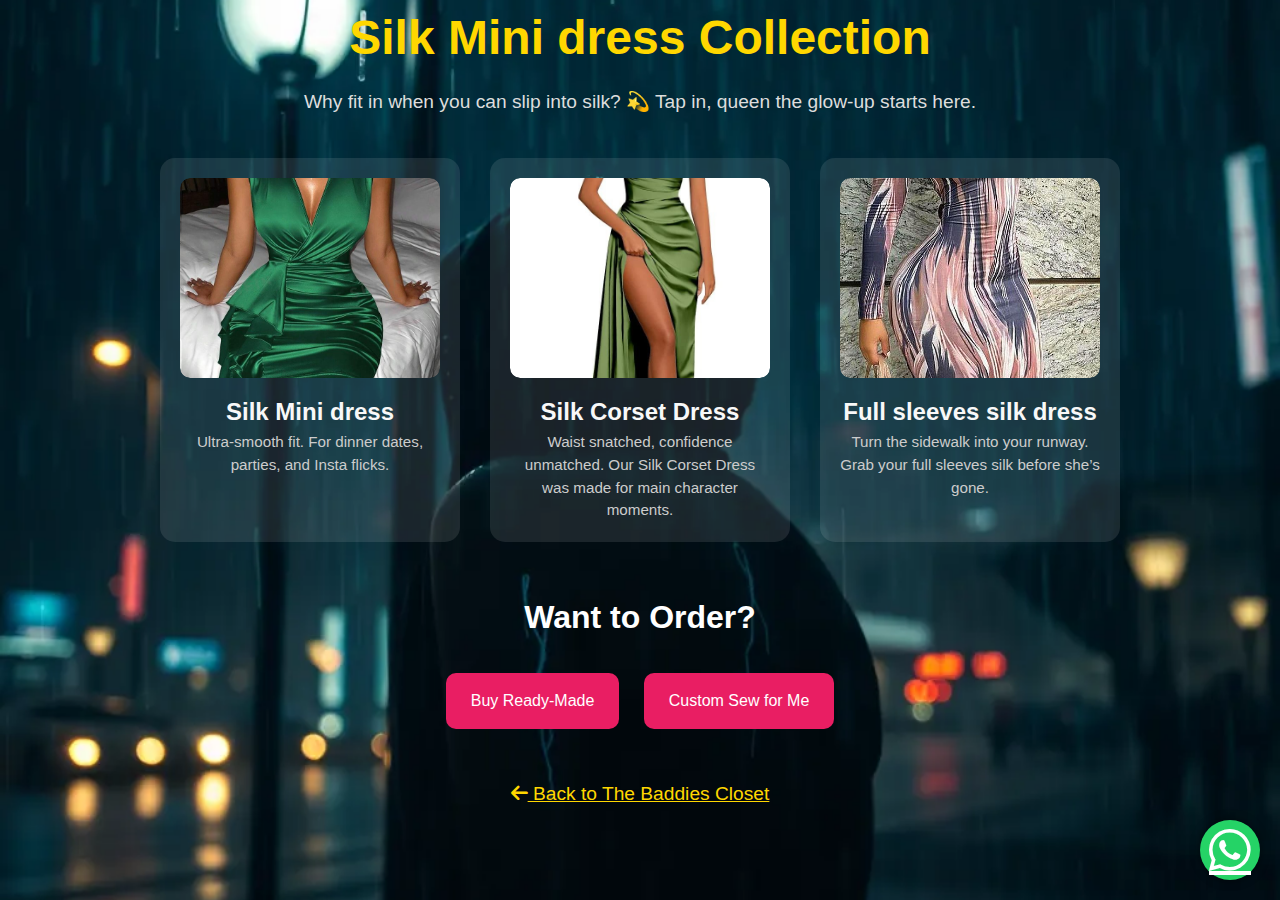
<file: thebaddiecloset/silkMiniDress/SilkminiDress.html>
<!DOCTYPE html>
<html lang="en">
<head>
  <meta charset="UTF-8" />
  <meta name="viewport" content="width=device-width, initial-scale=1.0"/>
  <title>Silk Mini dress - Calton Fashion House</title>

  <!-- Main CSS -->
  <link rel="stylesheet" href="../../style.css" />

  <!-- Font Awesome for Icons -->
  <link rel="stylesheet" href="https://cdnjs.cloudflare.com/ajax/libs/font-awesome/6.5.0/css/all.min.css" />
  <link rel="stylesheet" href="https://cdn.jsdelivr.net/npm/swiper@11/swiper-bundle.min.css" />

  <style>
    body {
      margin: 0;
      padding: 0;
      font-family: 'Segoe UI', sans-serif;
      background: url('../../Image/background.jpg') no-repeat center center fixed;
      background-size: cover;
      color: #fff;
    }

    .igbo-ankara-page {
      background-color: rgba(0, 0, 0, 0.6);
      padding: 50px 20px;
      max-width: 1200px;
      margin: auto;
      border-radius: 20px;
      animation: fadeIn 1s ease-in-out;
    }

    @keyframes fadeIn {
      from { opacity: 0; transform: translateY(20px); }
      to { opacity: 1; transform: translateY(0); }
    }

    .banner {
      text-align: center;
      margin-bottom: 40px;
    }

    .banner h1 {
      font-size: 3rem;
      color: gold;
      margin-bottom: 10px;
    }

    .banner p {
      font-size: 1.2rem;
      color: #ddd;
    }

    .catalog-grid {
      display: flex;
      flex-wrap: wrap;
      gap: 30px;
      justify-content: center;
    }

    .style-box {
      background: rgba(255, 255, 255, 0.1);
      padding: 20px;
      border-radius: 15px;
      width: 300px;
      text-align: center;
      transition: transform 0.3s ease;
      cursor: pointer;
    }

    .style-box:hover {
      transform: scale(1.05);
      background: rgba(255, 255, 255, 0.2);
    }

    .swiper {
      width: 100%;
      height: 200px;
      border-radius: 10px;
      margin-bottom: 15px;
    }

    .swiper-slide img {
      width: 100%;
      height: 100%;
      object-fit: cover;
      border-radius: 10px;
    }

    .style-box h3 {
      font-size: 1.5rem;
      color: #f8f8f8;
    }

    .style-box p {
      font-size: 0.95rem;
      color: #ccc;
      line-height: 1.5;
    }

    .back-home {
      display: block;
      text-align: center;
      margin-top: 40px;
      font-size: 1.2rem;
      color: #ffd700;
      text-decoration: underline;
    }

    .back-home:hover {
      color: #ffffff;
      text-shadow: 0 0 10px #ffd700;
    }

    .purchase-section {
      margin-top: 50px;
      text-align: center;
    }

    .purchase-section h2 {
      color: #fff;
      margin-bottom: 20px;
    }

    .purchase-buttons a {
      display: inline-block;
      margin: 10px;
      padding: 15px 25px;
      font-size: 1rem;
      border-radius: 10px;
      color: #fff;
      background-color: #e91e63;
      text-decoration: none;
      transition: background 0.3s ease;
    }

    .purchase-buttons a:hover {
      background-color: #c2185b;
    }

    .whatsapp-button {
      position: fixed;
      bottom: 20px;
      right: 20px;
      background: #25D366;
      color: white;
      border-radius: 50%;
      width: 60px;
      height: 60px;
      display: flex;
      justify-content: center;
      align-items: center;
      font-size: 30px;
      box-shadow: 0 0 10px rgba(0,0,0,0.5);
      z-index: 1000;
    }

    .modal {
      display: none;
      position: fixed;
      z-index: 9999;
      left: 0; top: 0;
      width: 100%; height: 100%;
      overflow: auto;
      background-color: rgba(0,0,0,0.8);
      animation: fadeIn 0.4s;
      justify-content: center;
      align-items: center;
    }

    .modal-content {
      background-color: #222;
      padding: 20px;
      border-radius: 15px;
      width: 95%;
      max-width: 800px;
      color: #fff;
      text-align: center;
      position: relative;
    }

    .modal-content h2 { color: gold; margin-bottom: 10px; }

    .modal-carousel {
      display: flex;
      gap: 15px;
      overflow-x: auto;
      padding: 10px 0;
    }

    .modal-carousel img {
      height: 200px;
      border-radius: 10px;
      flex-shrink: 0;
    }

    .close {
      position: absolute;
      top: 10px; right: 20px;
      color: #fff;
      font-size: 28px;
      cursor: pointer;
    }
  </style>
</head>
<body>
  <div class="Silk-Mini-dress-page">
    <header class="banner">
      <h1>Silk Mini dress Collection</h1>
      <p>Why fit in when you can slip into silk? 💫 Tap in, queen the glow-up starts here.</p>
    </header>

    <div class="catalog-grid">
      <div class="style-box" onclick="openModal('modal-king')">
        <div class="swiper">
          <div class="swiper-wrapper">
            <div class="swiper-slide"><img src="../../Image/silk-1.jpg" alt="Silk Mini dress Fit" /></div>
            <div class="swiper-slide"><img src="../../Image/silk-1b.jpg" alt="Silk Mini dress Fit 2" /></div>
            <div class="swiper-slide"><img src="../../Image/silk-1c.jpg" alt="Silk Mini dress Fit 3" /></div>
          </div>
        </div>
        <h3>Silk Mini dress</h3>
        <p>Ultra-smooth fit. For dinner dates, parties, and Insta flicks.</p>
      </div>

      <div class="style-box" onclick="openModal('modal-queen')">
        <div class="swiper">
          <div class="swiper-wrapper">
            <div class="swiper-slide"><img src="../../Image/fulls-2.jpg" alt="Queen Attire" /></div>
            <div class="swiper-slide"><img src="../../Image/fulls-2b.jpg" alt="Queen Attire 2" /></div>
            <div class="swiper-slide"><img src="../../Image/fulls-2c.jpg" alt="Queen Attire 3" /></div>
          </div>
        </div>
        <h3>Silk Corset Dress</h3>
        <p>Waist snatched, confidence unmatched. Our Silk Corset Dress was made for main character moments.</p>
      </div>

      <div class="style-box" onclick="openModal('modal-chief')">
        <div class="swiper">
          <div class="swiper-wrapper">
            <div class="swiper-slide"><img src="../../Image/fullsd-2.jpg" alt="Youth Chief Wear" /></div>
            <div class="swiper-slide"><img src="../../Image/fullsd-2b.jpg" alt="Youth Chief Wear 2" /></div>
            <div class="swiper-slide"><img src="../../Image/fullsd-2c.jpg" alt="Youth Chief Wear 3" /></div>
          </div>
        </div>
        <h3>Full sleeves silk dress</h3>
        <p>Turn the sidewalk into your runway. Grab your full sleeves silk before she’s gone.</p>
      </div>
    </div>

    <div class="purchase-section">
      <h2>Want to Order?</h2>
      <div class="purchase-buttons">
        <a href="#">Buy Ready-Made</a>
        <a href="#">Custom Sew for Me</a>
      </div>
    </div>

    <a href="../thebaddiecloset.html" class="back-home">
      <i class="fas fa-arrow-left"></i> Back to The Baddies Closet
    </a>
  </div>

  <!-- WhatsApp Floating Button -->
  <a class="whatsapp-button" href="https://wa.me/2349074704149" target="_blank">
    <i class="fab fa-whatsapp"></i>
  </a>

  <!-- Reusable Modal Template for All Products -->
  <div id="modal-king" class="modal">
    <div class="modal-content">
      <span class="close" onclick="closeModal('modal-king')">&times;</span>
      <h2>Silk Mini dress</h2>
      <p>Ultra-smooth fit. For dinner dates, parties, and Insta flicks.</p>
      <div class="modal-carousel">
        <img src="../../Image/silk-1.jpg" alt="Style 1">
        <img src="../../Image/silk-1b.jpg" alt="Style 1b">
        <img src="../../Image/silk-1c.jpg" alt="Style 1c">
        <img src="../../Image/silk-1e.jpg" alt="Style 1e">
        <img src="../../Image/silk-1d.jpg" alt="Style 1d">
      </div>
      <p style="font-size: 1.2rem; color: gold;">₦23,000</p>
      <div class="purchase-buttons">
        <a href="#">Buy Now</a>
        <a href="#">Custom Sew</a>
      </div>
    </div>
  </div>




  <div id="modal-queen" class="modal">
    <div class="modal-content">
      <span class="close" onclick="closeModal('modal-queen')">&times;</span>
      <h2>Silk Corset Dress</h2>
      <p>Waist snatched, confidence unmatched. Our Silk Corset Dress was made for main character moments.</p>
      <div class="modal-carousel">
        <img src="../../Image/cors-2.jpg" alt="Style 2">
        <img src="../../Image/cors-2b.jpg" alt="Style 2b">
        <img src="../../Image/cors-2c.jpg" alt="Style 2c">
        <img src="../../Image/cors-2d.jpg" alt="Style 2d">
        <img src="../../Image/cors-2e.jpg" alt="Style 2e">
        <img src="../../Image/cors-2f.jpg" alt="Style 2f">
        <img src="../../Image/cors-2g.jpg" alt="Style 2g">
        <img src="../../Image/cors-2h.jpg" alt="Style 2h">
      </div>
      <p style="font-size: 1.2rem; color: gold;">₦38,000</p>
      <div class="purchase-buttons">
        <a href="#">Buy Now</a>
        <a href="#">Custom Sew</a>
      </div>
    </div>
  </div>

  <div id="modal-chief" class="modal">
    <div class="modal-content">
      <span class="close" onclick="closeModal('modal-chief')">&times;</span>
      <h2>Full sleeves silk dress</h2>
      <p>Turn the sidewalk into your runway. Grab your full sleeves silk before she’s gone.</p>
      <div class="modal-carousel">
        <img src="../../Image/fullsdt-2c.jpg" alt="Style 3">
        <img src="../../Image/fullsdt-3b.jpg" alt="Style 3b">
        <img src="../../Image/fullsdt-3c.jpg" alt="Style 3c">
        <img src="../../Image/fullsdt-3d.jpg" alt="Style 3d">
         <img src="../../Image/fullsdt-3e.jpg" alt="Style 3e">
          <img src="../../Image/fullsdt-3f.jpg" alt="Style 3f">
      </div>
      <p style="font-size: 1.2rem; color: gold;">₦42,500</p>
      <div class="purchase-buttons">
        <a href="#">Buy Now</a>
        <a href="#">Custom Sew</a>
      </div>
    </div>
  </div>

  <script src="https://cdn.jsdelivr.net/npm/swiper@11/swiper-bundle.min.js"></script>
  <script>
    document.querySelectorAll('.swiper').forEach(swiperEl => {
      new Swiper(swiperEl, {
        loop: true,
        autoplay: {
          delay: 3000,
          disableOnInteraction: false,
        },
        slidesPerView: 1,
        spaceBetween: 10,
      });
    });

    function openModal(id) {
      document.getElementById(id).style.display = 'flex';
    }

    function closeModal(id) {
      document.getElementById(id).style.display = 'none';
    }

    window.onclick = function(event) {
      document.querySelectorAll('.modal').forEach(modal => {
        if (event.target === modal) modal.style.display = "none";
      });
    }
  </script>
</body>
</html>
</file>
<file: style.css>
* {
  margin: 0;
  padding: 0;
  box-sizing: border-box;
}

body {
  font-family: "Segoe UI", Tahoma, Geneva, Verdana, sans-serif;
  color: #fff;
  line-height: 1.6;
  overflow-x: hidden;
  background: linear-gradient(rgba(0, 0, 0, 0.7), rgba(0, 0, 0, 0.7)),
    url("./Image/background.jpg") no-repeat center center fixed;
  background-size: cover;
}

/* Navbar */
.navbar {
  display: flex;
  justify-content: space-between;
  align-items: center;
  background: rgba(0, 0, 0, 0.6);
  padding: 1rem 2rem;
  position: fixed;
  width: 100%;
  z-index: 1000;
}

.logo {
  font-size: 1.8rem;
  font-weight: bold;
}

.nav-links {
  list-style: none;
  display: flex;
  gap: 1.5rem;
}

.nav-links li a {
  text-decoration: none;
  color: #fff;
  font-weight: 500;
  transition: color 0.3s ease;
}

.nav-links li a:hover {
  color: #f1c40f;
}

/* Hero Section */
.hero {
  height: 100vh;
  display: flex;
  justify-content: center;
  align-items: center;
  text-align: center;
  padding: 2rem;
}

.hero-text h1 {
  font-size: 3rem;
  margin-bottom: 1rem;
}

.hero-text p {
  font-size: 1.2rem;
  margin-bottom: 1.5rem;
}

.shop-button {
  padding: 0.8rem 1.5rem;
  background: #f1c40f;
  border: none;
  color: #000;
  font-weight: bold;
  cursor: pointer;
  border-radius: 5px;
  transition: background 0.3s ease;
}

.shop-button:hover {
  background: #e1b308;
}

/* Section Headings */
section {
  padding: 80px 20px;
  text-align: center;
}

h2 {
  font-size: 2rem;
  margin-bottom: 1rem;
  color: #f1c40f;
}

/* About Section */
.about p {
  max-width: 800px;
  margin: auto;
  font-size: 1.1rem;
}

/* Values Section */
.values .services {
  display: flex;
  justify-content: center;
  gap: 2rem;
  flex-wrap: wrap;
  margin-top: 2rem;
}

.service-box {
  background: rgba(255, 255, 255, 0.1);
  padding: 2rem;
  border-radius: 12px;
  width: 250px;
}

.service-box h3 {
  color: #f1c40f;
  margin-bottom: 0.5rem;
}

/* Catalog Section */
.catalog-items {
  display: flex;
  justify-content: center;
  gap: 2rem;
  flex-wrap: wrap;
  margin-top: 2rem;
}

.catalog-items .item {
  background: rgba(255, 255, 255, 0.05);
  padding: 1rem;
  border-radius: 10px;
  width: 250px;
  cursor: pointer;
  transition: transform 0.3s ease;
}

.catalog-items .item:hover {
  transform: scale(1.05);
}

.catalog-items img {
  width: 100%;
  border-radius: 10px;
  margin-bottom: 0.5rem;
}

/* Instagram Gallery */
.insta-gallery .grid {
  display: grid;
  grid-template-columns: repeat(auto-fit, minmax(180px, 1fr));
  gap: 1rem;
  margin-top: 2rem;
}

.insta-gallery img {
  width: 100%;
  border-radius: 10px;
  height: 200px;
  object-fit: cover;
}

/* Footer */
.footer {
  background: rgba(0, 0, 0, 0.7);
  padding: 1.5rem;
  text-align: center;
  font-size: 0.9rem;
  position: relative;
}

/* Contact Section */
.contact-section {
  padding: 60px 20px;
  background: rgba(255, 255, 255, 0.05);
  text-align: center;
}

.contact-container {
  padding: 50px 20px;
  max-width: 900px;
  margin: auto;
  border-radius: 15px;
  margin-top: 80px;
}

.contact-form {
  max-width: 500px;
  margin: auto;
  display: flex;
  flex-direction: column;
  gap: 15px;
}

.contact-form input,
.contact-form textarea {
  padding: 12px;
  font-size: 1rem;
  border: 1px solid #ccc;
  border-radius: 8px;
  background: rgba(255, 255, 255, 0.2);
  color: #fff;
  resize: none;
}

.contact-form input::placeholder,
.contact-form textarea::placeholder {
  color: #ddd;
}

.contact-form button {
  background: #000;
  color: #e76b06;
  border: none;
  padding: 12px;
  border-radius: 8px;
  cursor: pointer;
  font-weight: bold;
  transition: 0.3s ease;
}

.contact-form button:hover {
  background: #444;
}

.contact-details {
  margin-top: 40px;
}

.map {
  margin: 20px 0;
  border-radius: 12px;
  overflow: hidden;
}


.back-home{
  display: inline-block;
  margin-top: 20px;
  color: #f1c40f;
  text-decoration: underline;
  font-size: 1.2rem;
  transition: color 0.3s ease;
}

.back-home:hover {
  color: #fff;
}

/* Updated Social Icons Styling */
.social-icons {
  display: flex;
  justify-content: center;
  gap: 20px;
  margin-top: 20px;
}

.social-icons a {
  display: flex;
  align-items: center;
  justify-content: center;
  width: 50px;
  height: 50px;
  border-radius: 50%;
  background: #ddd9c7;
  color: #000;
  font-size: 1.5rem;
  transition: all 0.3s ease;
  box-shadow: 0 4px 8px rgba(0,0,0,0.2);
}

.social-icons a:hover {
  background: #fff;
  color: #f1c40f;
  transform: scale(1.1);
  box-shadow: 0 6px 12px rgba(0,0,0,0.3);
}

.fab{
  font-size: 3rem;
}

.visit-us{
  text-align: center;
}


/* WhatsApp Floating Button */
.whatsapp-float {
  position: fixed;
  bottom: 20px;
  right: 20px;
  background-color: #25d366;
  color: white;
  padding: 15px;
  border-radius: 50%;
  font-size: 24px;
  box-shadow: 0 4px 10px rgba(0, 0, 0, 0.2);
  z-index: 1000;
}

footer{
  margin: 0;
  padding: 0;
  border-radius: 0%;
}

@media screen and (max-width: 768px) {
  .navbar {
    flex-direction: column;
    align-items: flex-start;
    gap: 10px;
  }

  .nav-links {
    flex-direction: column;
    gap: 0.8rem;
  }

  .hero-text h1 {
    font-size: 2.2rem;
  }
}

i {
  font-family: 'Font Awesome 6 Brands';
}
</file>
